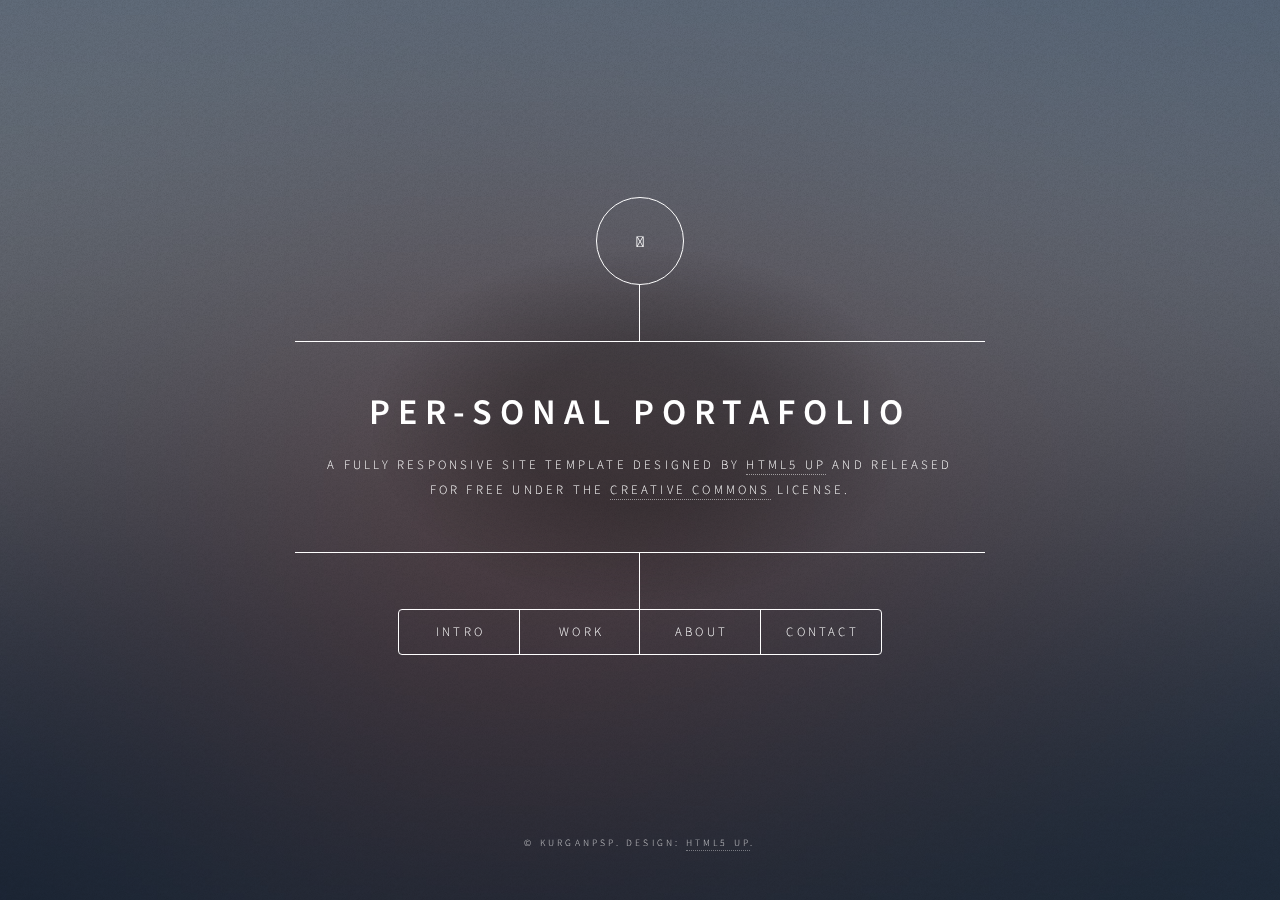
<file: index.html>
<!DOCTYPE HTML>
<!--
	Dimension by HTML5 UP
	html5up.net | @ajlkn
	Free for personal and commercial use under the CCA 3.0 license (html5up.net/license)
-->
<html>
	<head>
		<title>KurganPSP - Per-Sonal Portafolio</title>
		<meta charset="utf-8" />
		<meta name="viewport" content="width=device-width, initial-scale=1, user-scalable=no" />
		<link rel="stylesheet" href="assets/css/main.css" />
		<noscript><link rel="stylesheet" href="assets/css/noscript.css" /></noscript>
	</head>
	<body class="is-preload">

		<!-- Wrapper -->
			<div id="wrapper">

				<!-- Header -->
					<header id="header">
						<div class="logo">
							<span class="fam fa-tools"></span>
							
						</div>
						<div class="content">
							<div class="inner">
								<h1>Per-Sonal Portafolio </h1>
								<p>A fully responsive site template designed by <a href="https://html5up.net">HTML5 UP</a> and released<br />
								for free under the <a href="https://html5up.net/license">Creative Commons</a> license.</p>
							</div>
						</div>
						<nav>
							<ul>
								<li><a href="#intro">Intro</a></li>
								<li><a href="#work">Work</a></li>
								<li><a href="#about">About</a></li>
								<li><a href="#contact">Contact</a></li>
								<!--<li><a href="#elements">Elements</a></li>-->
							</ul>
						</nav>
					</header>

				<!-- Main -->
					<div id="main">

						<!-- Intro -->
							<article id="intro">
								<h2 class="major">Intro</h2>
								<span class="image main"><img src="images/pic01.jpg" alt="" /></span>
								<p>Aenean ornare velit lacus, ac varius enim ullamcorper eu. Proin aliquam facilisis ante interdum congue. Integer mollis, nisl amet convallis, porttitor magna ullamcorper, amet egestas mauris. Ut magna finibus nisi nec lacinia. Nam maximus erat id euismod egestas. By the way, check out my <a href="#work">awesome work</a>.</p>
								<p>Lorem ipsum dolor sit amet, consectetur adipiscing elit. Duis dapibus rutrum facilisis. Class aptent taciti sociosqu ad litora torquent per conubia nostra, per inceptos himenaeos. Etiam tristique libero eu nibh porttitor fermentum. Nullam venenatis erat id vehicula viverra. Nunc ultrices eros ut ultricies condimentum. Mauris risus lacus, blandit sit amet venenatis non, bibendum vitae dolor. Nunc lorem mauris, fringilla in aliquam at, euismod in lectus. Pellentesque habitant morbi tristique senectus et netus et malesuada fames ac turpis egestas. In non lorem sit amet elit placerat maximus. Pellentesque aliquam maximus risus, vel sed vehicula.</p>
							</article>

						<!-- Work -->
							<article id="work">
								<h2 class="major">Work</h2>
								<span class="image main"><img src="images/pic02.jpg" alt="" /></span>
								<p>Adipiscing magna sed dolor elit. Praesent eleifend dignissim arcu, at eleifend sapien imperdiet ac. Aliquam erat volutpat. Praesent urna nisi, fringila lorem et vehicula lacinia quam. Integer sollicitudin mauris nec lorem luctus ultrices.</p>
								<p>Nullam et orci eu lorem consequat tincidunt vivamus et sagittis libero. Mauris aliquet magna magna sed nunc rhoncus pharetra. Pellentesque condimentum sem. In efficitur ligula tate urna. Maecenas laoreet massa vel lacinia pellentesque lorem ipsum dolor. Nullam et orci eu lorem consequat tincidunt. Vivamus et sagittis libero. Mauris aliquet magna magna sed nunc rhoncus amet feugiat tempus.</p>
							</article>

						<!-- About -->
							<article id="about">
								<h2 class="major">About</h2>
								<span class="image main"><img src="images/pic03.jpg" alt="" /></span>
								<p>Lorem ipsum dolor sit amet, consectetur et adipiscing elit. Praesent eleifend dignissim arcu, at eleifend sapien imperdiet ac. Aliquam erat volutpat. Praesent urna nisi, fringila lorem et vehicula lacinia quam. Integer sollicitudin mauris nec lorem luctus ultrices. Aliquam libero et malesuada fames ac ante ipsum primis in faucibus. Cras viverra ligula sit amet ex mollis mattis lorem ipsum dolor sit amet.</p>
							</article>

						<!-- Contact -->
							<article id="contact">
								<h2 class="major">Contact</h2>
								<form method="post" action="#">
									<div class="fields">
										<div class="field half">
											<label for="name">Name</label>
											<input type="text" name="name" id="name" />
										</div>
										<div class="field half">
											<label for="email">Email</label>
											<input type="text" name="email" id="email" />
										</div>
										<div class="field">
											<label for="message">Message</label>
											<textarea name="message" id="message" rows="4"></textarea>
										</div>
									</div>
									<ul class="actions">
										<li><input type="submit" value="Send Message" class="primary" /></li>
										<li><input type="reset" value="Reset" /></li>
									</ul>
								</form>
								<ul class="icons">
									<li><a href="https://twitter.com/krgnpsp" class="icon brands fa-twitter"><span class="label">Twitter</span></a></li>
									<li><a href="#" class="icon brands fa-facebook-f"><span class="label">Facebook</span></a></li>
									<li><a href="https://www.instagram.com/kurgan_gm/" class="icon brands fa-instagram"><span class="label">Instagram</span></a></li>
									<li><a href="https://github.com/kurganpsp" class="icon brands fa-github"><span class="label">GitHub</span></a></li>
								</ul>
							</article>

						<!-- Elements -->
							<article id="elements">
								<h2 class="major">Elements</h2>

								<section>
									<h3 class="major">Text</h3>
									<p>This is <b>bold</b> and this is <strong>strong</strong>. This is <i>italic</i> and this is <em>emphasized</em>.
									This is <sup>superscript</sup> text and this is <sub>subscript</sub> text.
									This is <u>underlined</u> and this is code: <code>for (;;) { ... }</code>. Finally, <a href="#">this is a link</a>.</p>
									<hr />
									<h2>Heading Level 2</h2>
									<h3>Heading Level 3</h3>
									<h4>Heading Level 4</h4>
									<h5>Heading Level 5</h5>
									<h6>Heading Level 6</h6>
									<hr />
									<h4>Blockquote</h4>
									<blockquote>Fringilla nisl. Donec accumsan interdum nisi, quis tincidunt felis sagittis eget tempus euismod. Vestibulum ante ipsum primis in faucibus vestibulum. Blandit adipiscing eu felis iaculis volutpat ac adipiscing accumsan faucibus. Vestibulum ante ipsum primis in faucibus lorem ipsum dolor sit amet nullam adipiscing eu felis.</blockquote>
									<h4>Preformatted</h4>
									<pre><code>i = 0;
												while (!deck.isInOrder()) {
													print 'Iteration ' + i;
													deck.shuffle();
													i++;
												}

												print 'It took ' + i + ' iterations to sort the deck.';
									</code></pre>
								</section>

								<section>
									<h3 class="major">Lists</h3>

									<h4>Unordered</h4>
									<ul>
										<li>Dolor pulvinar etiam.</li>
										<li>Sagittis adipiscing.</li>
										<li>Felis enim feugiat.</li>
									</ul>

									<h4>Alternate</h4>
									<ul class="alt">
										<li>Dolor pulvinar etiam.</li>
										<li>Sagittis adipiscing.</li>
										<li>Felis enim feugiat.</li>
									</ul>

									<h4>Ordered</h4>
									<ol>
										<li>Dolor pulvinar etiam.</li>
										<li>Etiam vel felis viverra.</li>
										<li>Felis enim feugiat.</li>
										<li>Dolor pulvinar etiam.</li>
										<li>Etiam vel felis lorem.</li>
										<li>Felis enim et feugiat.</li>
									</ol>
									<h4>Icons</h4>
									<ul class="icons">
										<li><a href="#" class="icon brands fa-twitter"><span class="label">Twitter</span></a></li>
										<li><a href="#" class="icon brands fa-facebook-f"><span class="label">Facebook</span></a></li>
										<li><a href="#" class="icon brands fa-instagram"><span class="label">Instagram</span></a></li>
										<li><a href="#" class="icon brands fa-github"><span class="label">Github</span></a></li>
									</ul>

									<h4>Actions</h4>
									<ul class="actions">
										<li><a href="#" class="button primary">Default</a></li>
										<li><a href="#" class="button">Default</a></li>
									</ul>
									<ul class="actions stacked">
										<li><a href="#" class="button primary">Default</a></li>
										<li><a href="#" class="button">Default</a></li>
									</ul>
								</section>

								<section>
									<h3 class="major">Table</h3>
									<h4>Default</h4>
									<div class="table-wrapper">
										<table>
											<thead>
												<tr>
													<th>Name</th>
													<th>Description</th>
													<th>Price</th>
												</tr>
											</thead>
											<tbody>
												<tr>
													<td>Item One</td>
													<td>Ante turpis integer aliquet porttitor.</td>
													<td>29.99</td>
												</tr>
												<tr>
													<td>Item Two</td>
													<td>Vis ac commodo adipiscing arcu aliquet.</td>
													<td>19.99</td>
												</tr>
												<tr>
													<td>Item Three</td>
													<td> Morbi faucibus arcu accumsan lorem.</td>
													<td>29.99</td>
												</tr>
												<tr>
													<td>Item Four</td>
													<td>Vitae integer tempus condimentum.</td>
													<td>19.99</td>
												</tr>
												<tr>
													<td>Item Five</td>
													<td>Ante turpis integer aliquet porttitor.</td>
													<td>29.99</td>
												</tr>
											</tbody>
											<tfoot>
												<tr>
													<td colspan="2"></td>
													<td>100.00</td>
												</tr>
											</tfoot>
										</table>
									</div>

									<h4>Alternate</h4>
									<div class="table-wrapper">
										<table class="alt">
											<thead>
												<tr>
													<th>Name</th>
													<th>Description</th>
													<th>Price</th>
												</tr>
											</thead>
											<tbody>
												<tr>
													<td>Item One</td>
													<td>Ante turpis integer aliquet porttitor.</td>
													<td>29.99</td>
												</tr>
												<tr>
													<td>Item Two</td>
													<td>Vis ac commodo adipiscing arcu aliquet.</td>
													<td>19.99</td>
												</tr>
												<tr>
													<td>Item Three</td>
													<td> Morbi faucibus arcu accumsan lorem.</td>
													<td>29.99</td>
												</tr>
												<tr>
													<td>Item Four</td>
													<td>Vitae integer tempus condimentum.</td>
													<td>19.99</td>
												</tr>
												<tr>
													<td>Item Five</td>
													<td>Ante turpis integer aliquet porttitor.</td>
													<td>29.99</td>
												</tr>
											</tbody>
											<tfoot>
												<tr>
													<td colspan="2"></td>
													<td>100.00</td>
												</tr>
											</tfoot>
										</table>
									</div>
								</section>

								<section>
									<h3 class="major">Buttons</h3>
									<ul class="actions">
										<li><a href="#" class="button primary">Primary</a></li>
										<li><a href="#" class="button">Default</a></li>
									</ul>
									<ul class="actions">
										<li><a href="#" class="button">Default</a></li>
										<li><a href="#" class="button small">Small</a></li>
									</ul>
									<ul class="actions">
										<li><a href="#" class="button primary icon solid fa-download">Icon</a></li>
										<li><a href="#" class="button icon solid fa-download">Icon</a></li>
									</ul>
									<ul class="actions">
										<li><span class="button primary disabled">Disabled</span></li>
										<li><span class="button disabled">Disabled</span></li>
									</ul>
								</section>

								<section>
									<h3 class="major">Form</h3>
									<form method="post" action="#">
										<div class="fields">
											<div class="field half">
												<label for="demo-name">Name</label>
												<input type="text" name="demo-name" id="demo-name" value="" placeholder="Jane Doe" />
											</div>
											<div class="field half">
												<label for="demo-email">Email</label>
												<input type="email" name="demo-email" id="demo-email" value="" placeholder="jane@untitled.tld" />
											</div>
											<div class="field">
												<label for="demo-category">Category</label>
												<select name="demo-category" id="demo-category">
													<option value="">-</option>
													<option value="1">Manufacturing</option>
													<option value="1">Shipping</option>
													<option value="1">Administration</option>
													<option value="1">Human Resources</option>
												</select>
											</div>
											<div class="field half">
												<input type="radio" id="demo-priority-low" name="demo-priority" checked>
												<label for="demo-priority-low">Low</label>
											</div>
											<div class="field half">
												<input type="radio" id="demo-priority-high" name="demo-priority">
												<label for="demo-priority-high">High</label>
											</div>
											<div class="field half">
												<input type="checkbox" id="demo-copy" name="demo-copy">
												<label for="demo-copy">Email me a copy</label>
											</div>
											<div class="field half">
												<input type="checkbox" id="demo-human" name="demo-human" checked>
												<label for="demo-human">Not a robot</label>
											</div>
											<div class="field">
												<label for="demo-message">Message</label>
												<textarea name="demo-message" id="demo-message" placeholder="Enter your message" rows="6"></textarea>
											</div>
										</div>
										<ul class="actions">
											<li><input type="submit" value="Send Message" class="primary" /></li>
											<li><input type="reset" value="Reset" /></li>
										</ul>
									</form>
								</section>

							</article>

					</div>

				<!-- Footer -->
					<footer id="footer">
						<p class="copyright">&copy; KurganPSP. Design: <a href="https://html5up.net">HTML5 UP</a>.</p>
					</footer>

			</div>

		<!-- BG -->
			<div id="bg"></div>

		<!-- Scripts -->
			<script src="assets/js/jquery.min.js"></script>
			<script src="assets/js/browser.min.js"></script>
			<script src="assets/js/breakpoints.min.js"></script>
			<script src="assets/js/util.js"></script>
			<script src="assets/js/main.js"></script>

	</body>
</html>
</file>
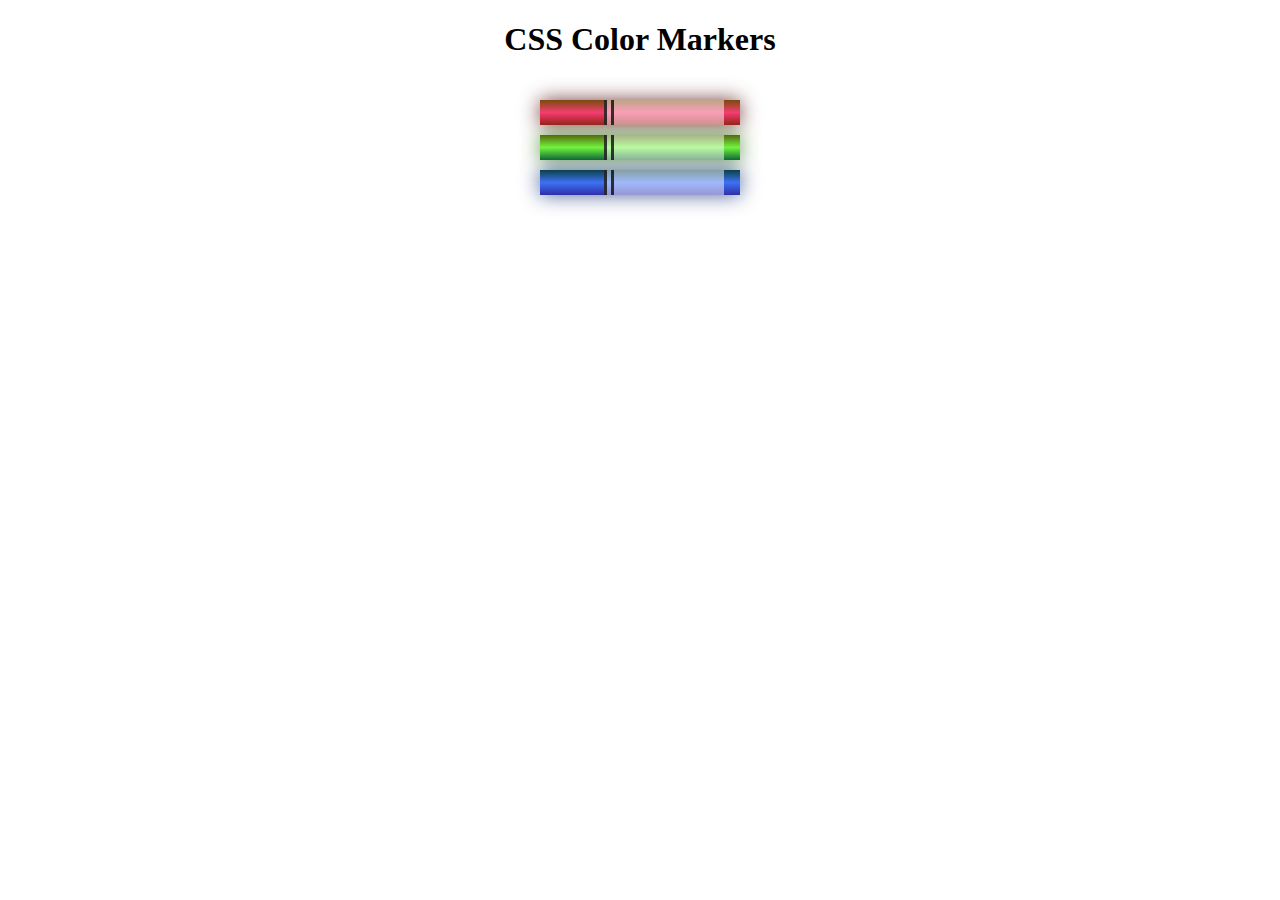
<file: Responsive Web Design Certification/Learn CSS Colors by Building a Set of Colored Markers/index.html>
<!DOCTYPE html>
<html lang="en">
    <head>
        <link rel="stylesheet" href="styles.css">
        <meta name="viewport" content="width=device-width, initial-scale=1.0">
        <meta charset="utf-8"/>
        <title>Colored Markers</title>
    </head>
    <body>
        <h1>CSS Color Markers</h1>
        <div class="container">
            <div class="marker red">
                <div class="cap"></div>
                <div class="sleeve"></div>
            </div>
            <div class="marker green">
                <div class="cap"></div>
                <div class="sleeve"></div>
            </div>
            <div class="marker blue">
                <div class="cap"></div>
                <div class="sleeve"></div>
            </div>
        </div>
    </body>
</html>
</file>
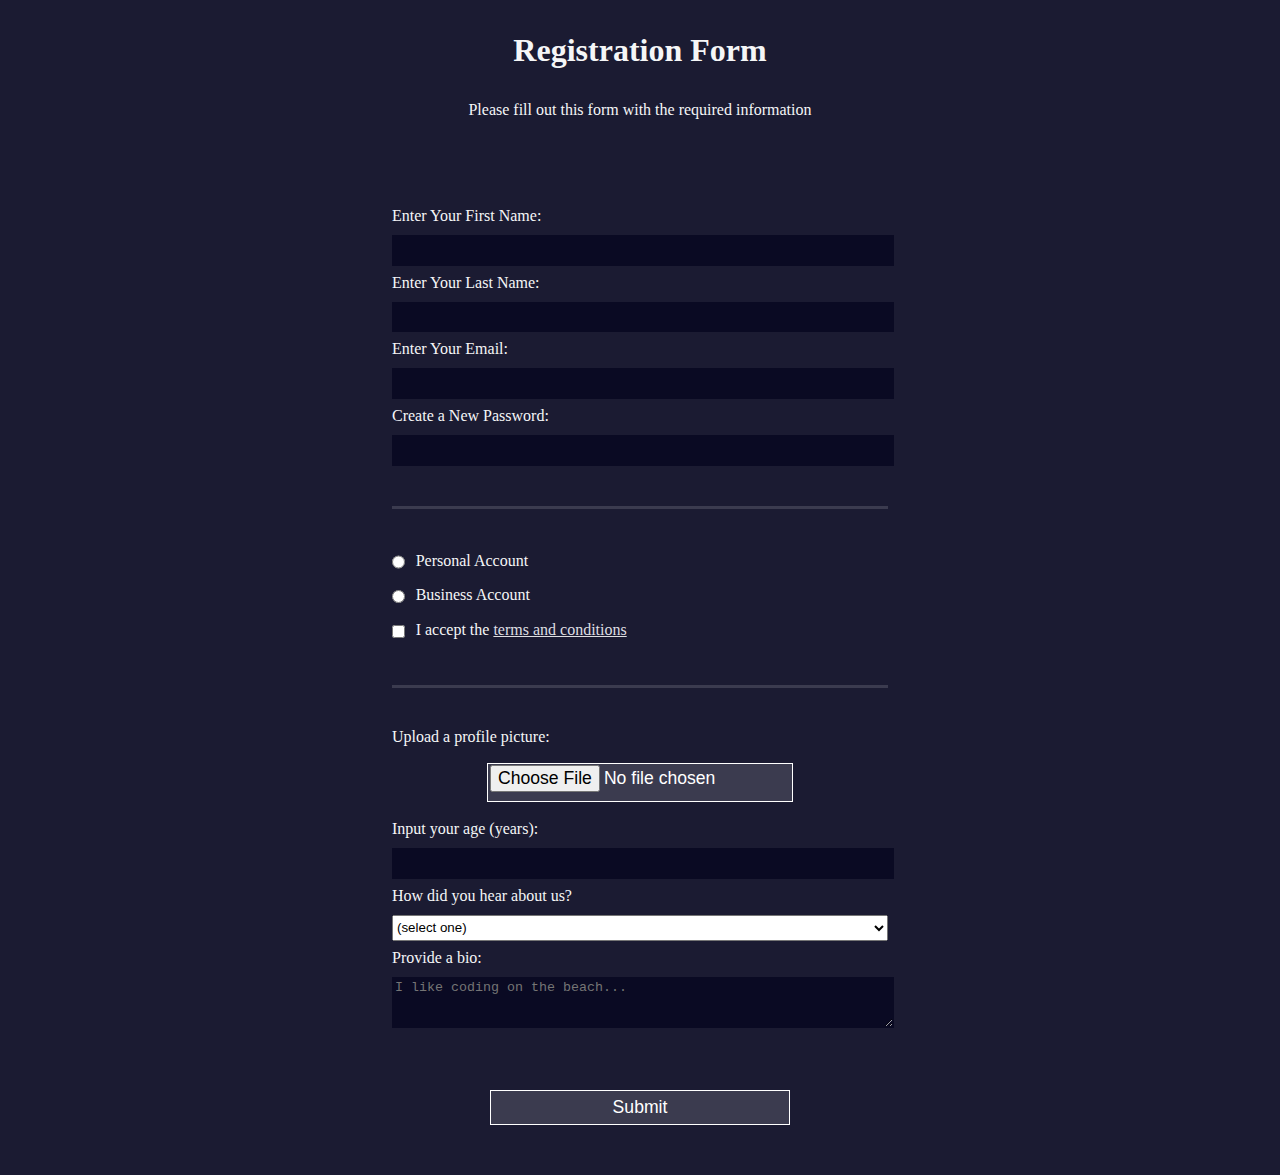
<file: Responsive Web Design Certification/Learn HTML Forms by Building a Registration Form/index.html>
<!DOCTYPE html>
<html lang="en">
    <head>
        <title>Registration Form</title>
        <meta charset="utf-8"/>
        <link rel="stylesheet" href="styles.css">
    </head>
  <body>
    <h1>Registration Form</h1>
    <p>Please fill out this form with the required information</p>
    <form action="https://register-demo.freecodecamp.org">
        <fieldset>
            <label for="first-name">Enter Your First Name: <input id="first-name" type="text" required/></label>
            <label for="last-name">Enter Your Last Name: <input id="last-name" type="text" required/></label>
            <label for="email">Enter Your Email: <input id="email" type="email" required/></label>
            <label for="new-password">Create a New Password: <input id="new-password" type="password" required pattern="[a-z0-5]{8,}"/></label>
        </fieldset>
            
        <fieldset>
            <label for="personal-account"><input id="personal-account" type="radio" name="account-type" class="inline" /> Personal Account</label>
            <label for="business-account"><input id="business-account" type="radio" name="account-type" class="inline" /> Business Account</label>
            <label for="terms-and-conditions" name="terms-and-conditions">
                <input id="terms-and-conditions" type="checkbox" required name="terms-and-conditions"  class="inline" /> I accept the <a href="https://www.freecodecamp.org/news/terms-of-service/">terms and conditions</a>
            </label>
        </fieldset>

        <fieldset>
            <label for="profile-picture">Upload a profile picture: <input id="profile-picture" type="file" name="file"/></label>
            <label for="age">Input your age (years): <input type="number" min="13" max="120" id="age" name="age"/></label>
            <label for="referrer">How did you hear about us?
            <select id="referrer">
                <option value="">(select one)</option>
                <option value="1">freeCodeCamp News</option>
                <option value="2">freeCodeCamp YouTube Channel</option>
                <option value="3">freeCodeCamp Forum</option>
                <option value="4">Other</option>
            </select>
            </label>
            <label for="bio">Provide a bio:
                <textarea id="bio" rows="3" cols="30" placeholder="I like coding on the beach..." name="bio"></textarea>
            </label>
        </fieldset>
        <input type="submit" value="Submit"/>
    </form>
  </body>
</html>
</file>
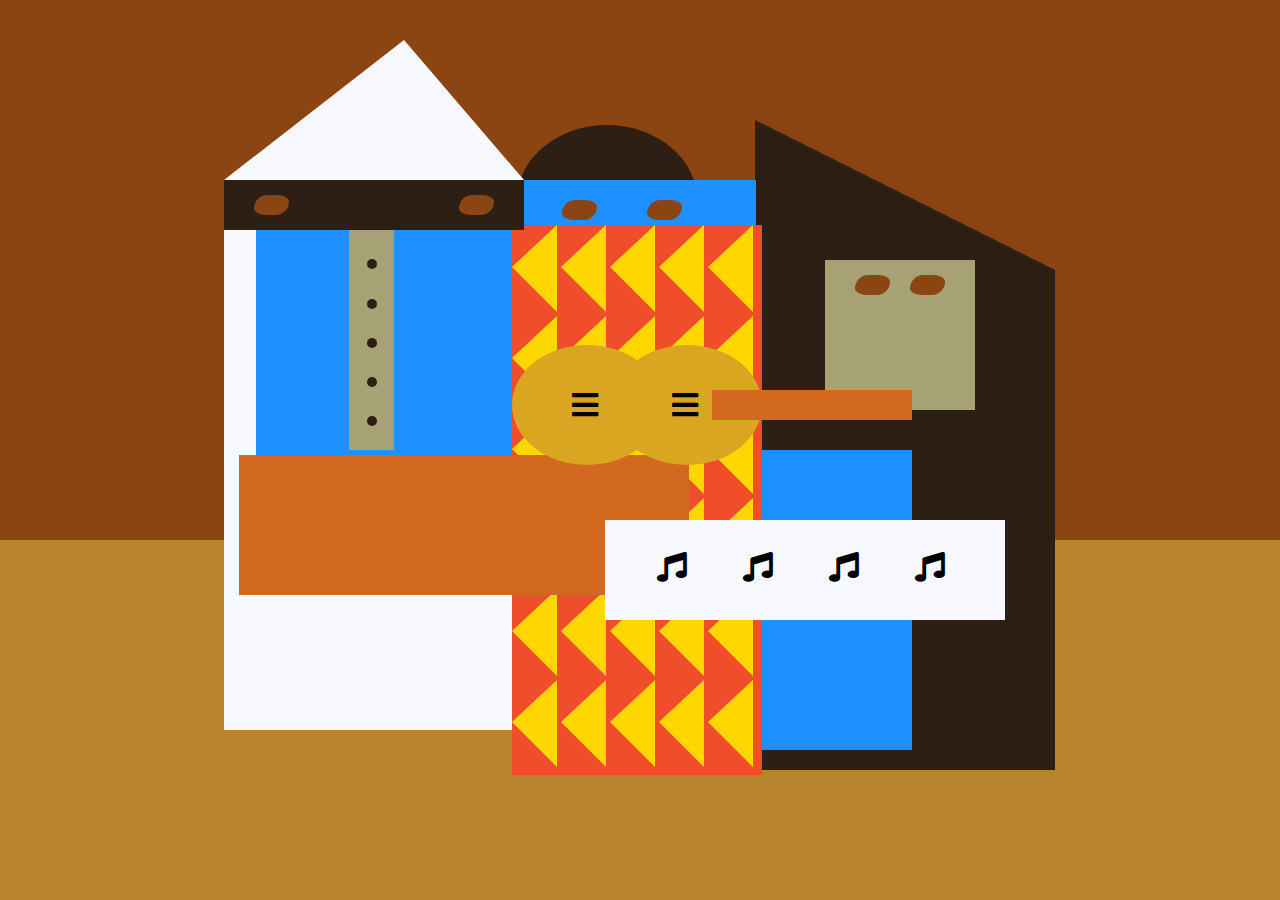
<file: Responsive Web Design Certification/Learn Intermediate CSS by Building a Picasso Painting/index.html>
<!DOCTYPE html>
<html lang="en">
  <head>
    <meta charset="utf-8">
    <title>Picasso Painting</title>
    <link rel="stylesheet" href="./styles.css" />
    <link rel="stylesheet" href="https://use.fontawesome.com/releases/v5.8.2/css/all.css">
  </head>
  <body>
    <div id="back-wall"></div>
    <div class="characters">
      <div id="offwhite-character">
        <div id="white-hat"></div>
        <div id="black-mask">
          <div class="eyes left"></div>
          <div class="eyes right"></div>
        </div>
        <div id="gray-instrument">
          <div class="black-dot"></div>
          <div class="black-dot"></div>
          <div class="black-dot"></div>
          <div class="black-dot"></div>
          <div class="black-dot"></div>
        </div>
        <div id="tan-table"></div>
      </div>
      <div id="black-character">
        <div id="black-hat"></div>
        <div id="gray-mask">
          <div class="eyes left"></div>
          <div class="eyes right"></div>
        </div>
        <div id="white-paper">
          <i class="fas fa-music"></i>
          <i class="fas fa-music"></i>
          <i class="fas fa-music"></i>
          <i class="fas fa-music"></i>
        </div>
      </div>
      <div class="blue" id="blue-left"></div>
      <div class="blue" id="blue-right"></div>
      <div id="orange-character">
        <div id="black-round-hat"></div>
        <div id="eyes-div">
          <div class="eyes left"></div>
          <div class="eyes right"></div>
        </div>
        <div id="triangles">
          <div class="triangle"></div>
          <div class="triangle"></div>
          <div class="triangle"></div>
          <div class="triangle"></div>
          <div class="triangle"></div>
          <div class="triangle"></div>
          <div class="triangle"></div>
          <div class="triangle"></div>
          <div class="triangle"></div>
          <div class="triangle"></div>
          <div class="triangle"></div>
          <div class="triangle"></div>
          <div class="triangle"></div>
          <div class="triangle"></div>
          <div class="triangle"></div>
          <div class="triangle"></div>
          <div class="triangle"></div>
          <div class="triangle"></div>
          <div class="triangle"></div>
          <div class="triangle"></div>
          <div class="triangle"></div>
          <div class="triangle"></div>
          <div class="triangle"></div>
          <div class="triangle"></div>
          <div class="triangle"></div>
          <div class="triangle"></div>
          <div class="triangle"></div>
          <div class="triangle"></div>
          <div class="triangle"></div>
          <div class="triangle"></div>
        </div>
        <div id="guitar">
          <div class="guitar" id="guitar-left">
            <i class="fas fa-bars"></i>
          </div>
          <div class="guitar" id="guitar-right">
            <i class="fas fa-bars"></i>
          </div>
          <div id="guitar-neck"></div>
        </div>
      </div>
    </div>
  </body>
</html>
</file>
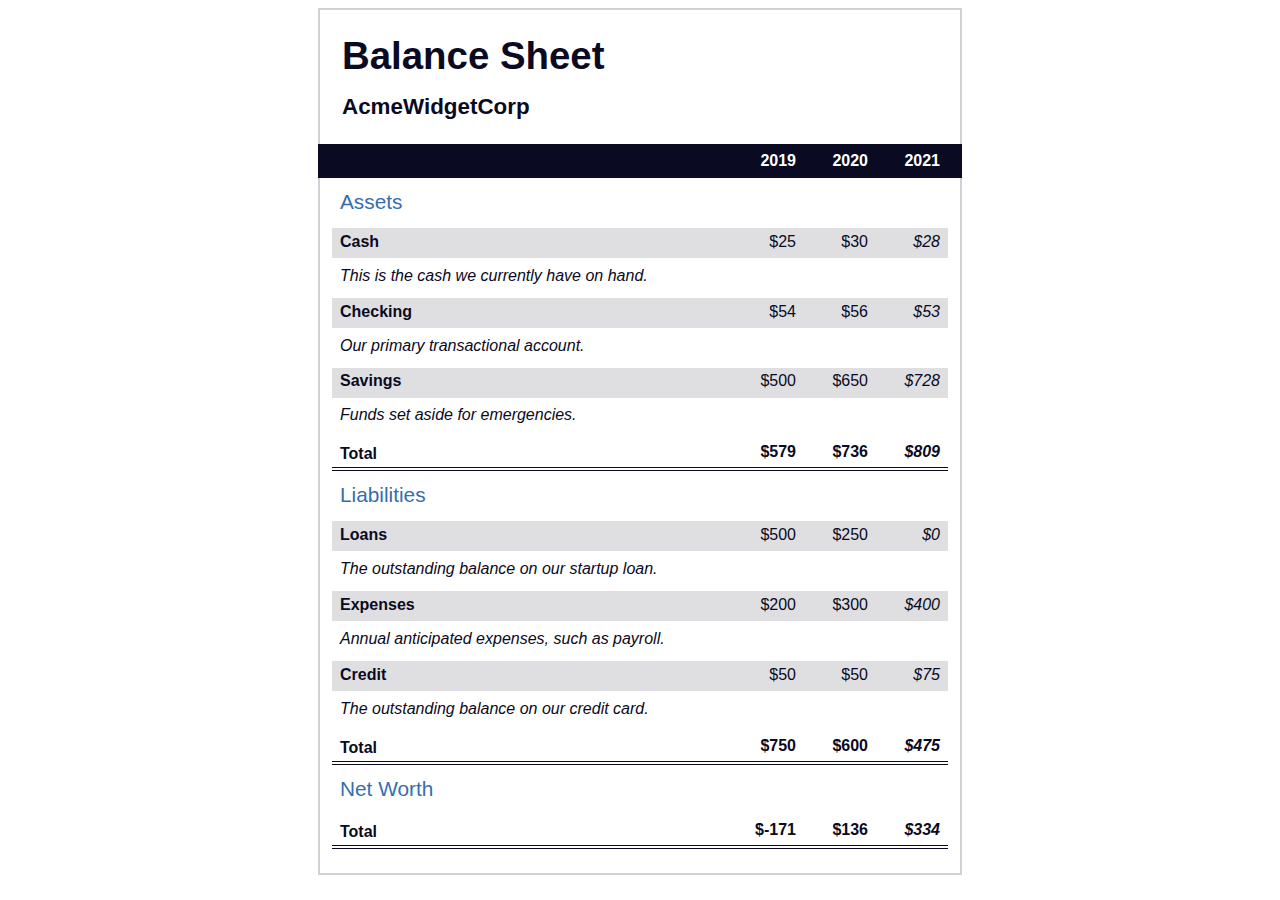
<file: Responsive Web Design Certification/Learn More About CSS Pseudo Selectors By Building A Balance Sheet/index.html>
<!DOCTYPE html>
<html lang="en">
  <head>
    <meta charset="UTF-8">
    <meta name="viewport" content="width=device-width, initial-scale=1.0">
    <title>Balance Sheet</title>
    <link rel="stylesheet" href="./styles.css">
  </head>
  <body>
    <main>
      <section>
        <h1>
          <span class="flex">
            <span>AcmeWidgetCorp</span>
            <span>Balance Sheet</span>
          </span>
        </h1>
        <div id="years" aria-hidden="true">
          <span class="year">2019</span>
          <span class="year">2020</span>
          <span class="year">2021</span>
        </div>
        <div class="table-wrap">
          <table>
            <caption>Assets</caption>
            <thead>
              <tr>
                <td></td>
                <th><span class="sr-only year">2019</span></th>
                <th><span class="sr-only year">2020</span></th>
                <th class="current"><span class="sr-only year">2021</span></th>
              </tr>
            </thead>
            <tbody>
              <tr class="data">
                <th>Cash <span class="description">This is the cash we currently have on hand.</span></th>
                <td>$25</td>
                <td>$30</td>
                <td class="current">$28</td>
              </tr>
              <tr class="data">
                <th>Checking <span class="description">Our primary transactional account.</span></th>
                <td>$54</td>
                <td>$56</td>
                <td class="current">$53</td>
              </tr>
              <tr class="data">
                <th>Savings <span class="description">Funds set aside for emergencies.</span></th>
                <td>$500</td>
                <td>$650</td>
                <td class="current">$728</td>
              </tr>
              <tr class="total">
                <th>Total <span class="sr-only">Assets</span></th>
                <td>$579</td>
                <td>$736</td>
                <td class="current">$809</td>
              </tr>
            </tbody>
          </table>
          <table>
            <caption>Liabilities</caption>
            <thead>
              <tr>
              <td></td>
              <th><span class="sr-only">2019</span></th>
              <th><span class="sr-only">2020</span></th>
              <th><span class="sr-only">2021</span></th>
              </tr>
            </thead>
            <tbody>
              <tr class="data">
                <th>Loans <span class="description">The outstanding balance on our startup loan.</span></th>
                <td>$500</td>
                <td>$250</td>
                <td class="current">$0</td>
              </tr>
              <tr class="data">
                <th>Expenses <span class="description">Annual anticipated expenses, such as payroll.</span></th>
                <td>$200</td>
                <td>$300</td>
                <td class="current">$400</td>
              </tr>
              <tr class="data">
                <th>Credit <span class="description">The outstanding balance on our credit card.</span></th>
                <td>$50</td>
                <td>$50</td>
                <td class="current">$75</td>
              </tr>
              <tr class="total">
                <th>Total <span class="sr-only">Liabilities</span></th>
                <td>$750</td>
                <td>$600</td>
                <td class="current">$475</td>
              </tr>
            </tbody>
          </table>
          <table>
            <caption>Net Worth</caption>
            <thead>
              <tr>
              <td></td>
              <th><span class="sr-only">2019</span></th>
              <th><span class="sr-only">2020</span></th>
              <th><span class="sr-only">2021</span></th>
              </tr>
            </thead>
            <tbody>
              <tr class="total">
                <th>Total <span class="sr-only">Net Worth</span></th>
                <td>$-171</td>
                <td>$136</td>
                <td class="current">$334</td>
              </tr>
            </tbody>
          </table>
        </div>
      </section>
    </main>
  </body>
</html>
</file>
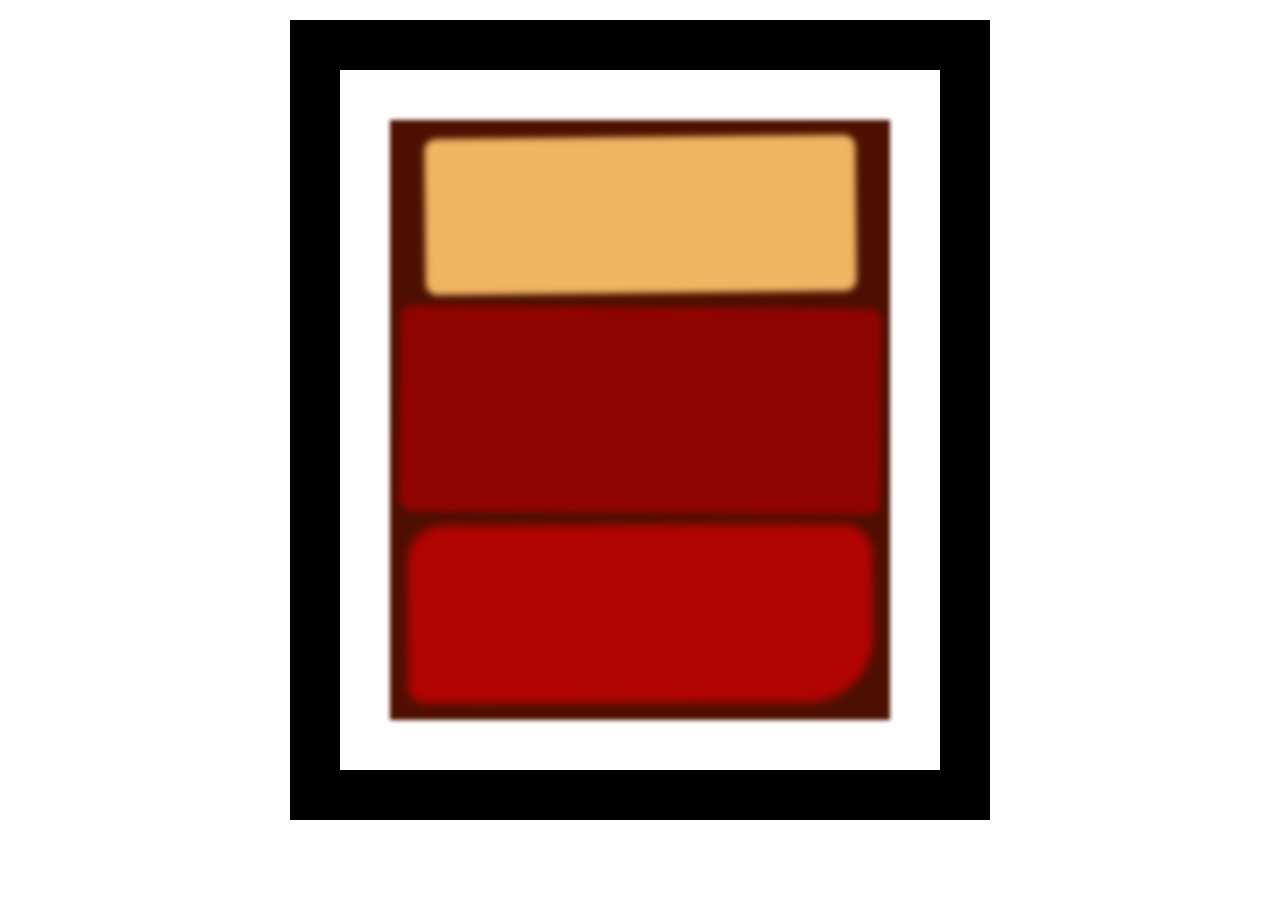
<file: Responsive Web Design Certification/Learn the CSS Box Model by Building a Rothko Painting/index.html>
<!DOCTYPE html>
<html lang="en">
    <head>
        <meta charset="utf-8"/>
        <title>Rothko Painting</title>
        <link rel="stylesheet" href="styles.css">
    </head>
    <body>
        <div class="frame">
            <div class="canvas">
                <div class="one"></div>
                <div class="two"></div>
                <div class="three"></div>
            </div>
        </div>
    </body>

</html>
</file>
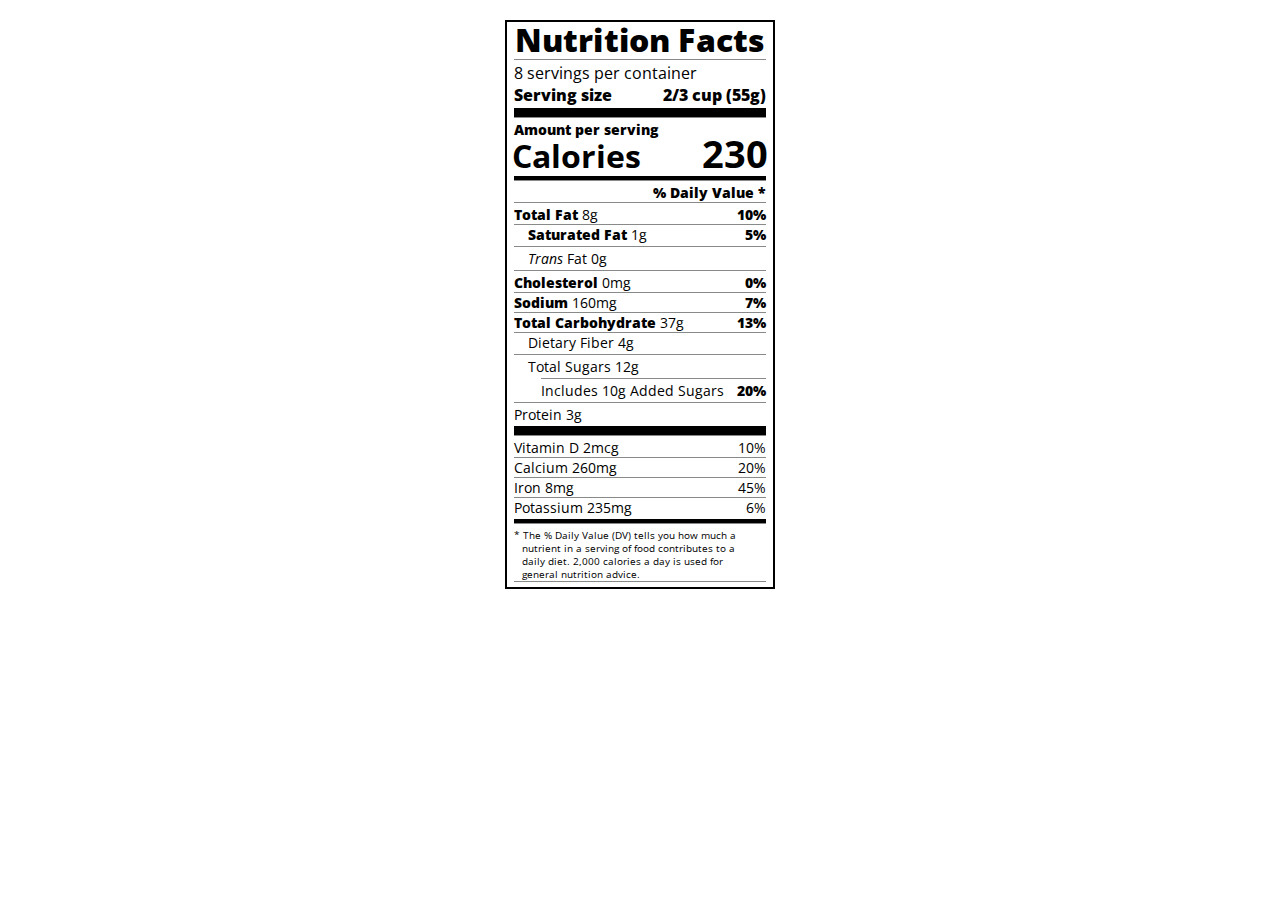
<file: Responsive Web Design Certification/Learn Typography by Building a Nutrition Label/index.html>
<!DOCTYPE html>
<html lang="en">
  <head>
    <meta charset="UTF-8">
    <title>Nutrition Label</title>
    <link rel="stylesheet" href="https://fonts.googleapis.com/css?family=Open+Sans:400,700,800">
    <link rel="stylesheet" href="styles.css">
  </head>
  <body>
    <div class="label">
        <header>
            <h1 class="bold">Nutrition Facts</h1>
            <div class="divider"></div>
            <p>8 servings per container</p>
            <p class="bold">Serving size <span class="right">2/3 cup (55g)</span></p>
        </header>
        <div class="divider lg"></div>
        <div class="calories-info">
            <p class="bold sm-text">Amount per serving</p>
            <h1>Calories <span class="right">230</span></h1>
        </div>
        <div class="divider md"></div>
        <div class="daily-value sm-text">
            <p class="right bold no-divider">% Daily Value *</p>
            <div class="divider"></div>
            <p><span class="bold">Total Fat</span> 8g <span class="bold right">10%</span></p>
            <p class="indent no-divider"><span class="bold">Saturated Fat</span> 1g<span class="bold right">5%</span></p>
            <div class="divider"></div>
            <p class="indent no-divider"><i>Trans</i> Fat 0g</p>
            <div class="divider"></div>
            <p><span class="bold">Cholesterol</span> 0mg <span class="bold right">0%</span></p>
            <p><span class="bold">Sodium</span> 160mg <span class="right bold">7%</span></p>
            <p><span class="bold">Total Carbohydrate</span> 37g <span class="right bold">13%</span></p>
            <p class="indent no-divider">Dietary Fiber 4g </p>
            <div class="divider"></div>
            <p class="indent no-divider">Total Sugars 12g</p>
            <div class="divider dbl-indent"></div>
            <p class="dbl-indent no-divider">Includes 10g Added Sugars <span class="bold right">20%<span></p>
            <div class="divider"></div>
            <p class="no-divider">Protein 3g</p>
            <div class="divider lg"></div>
            <p>Vitamin D 2mcg <span class="right">10%</span></p>
            <p>Calcium 260mg <span class="right">20%</span></p>
            <p>Iron 8mg <span class="right">45%</span></p>
            <p class="no-divider">Potassium 235mg <span class="right">6%</right></p>
            <div class="divider md"></div>
            <p class="note">* The % Daily Value (DV) tells you how much a nutrient in a serving of food contributes to a daily diet. 2,000 calories a day is used for general nutrition advice.</p>
        </div>
    </div>
  </body>
</html>
</file>
<file: assets/css/noscript.css>
/*
	Dimension by HTML5 UP
	html5up.net | @ajlkn
	Free for personal and commercial use under the CCA 3.0 license (html5up.net/license)
*/

/* BG */

	body.is-preload #bg:before {
		background-color: transparent;
	}

/* Header */

	body.is-preload #header {
		-moz-filter: none;
		-webkit-filter: none;
		-ms-filter: none;
		filter: none;
	}

		body.is-preload #header > * {
			opacity: 1;
		}

		body.is-preload #header .content .inner {
			max-height: none;
			padding: 3rem 2rem;
			opacity: 1;
		}

/* Main */

	#main article {
		opacity: 1;
		margin: 4rem 0 0 0;
	}
</file>
<file: Responsive Web Design Certification/Learn CSS Colors by Building a Set of Colored Markers/styles.css>
h1 {
    text-align: center;
}
.container {
    background-color: rgb(255,255,255);
    padding: 10px 0;
}
.marker {
    width: 200px;
    height: 25px;
    margin: 10px auto;
}
.cap {
    width: 60px;
    height: 25px;
}
.sleeve {
    width: 110px;
    height: 25px;
    background-color: rgba(255, 255, 255, 0.5);
    border-left: 10px double rgba(0, 0, 0, 0.75);
}
.cap, .sleeve {
    display: inline-block;
}
.red {
    background: linear-gradient( rgb(122, 74, 14), rgb(245, 62, 113), rgb(162, 27, 27));
    box-shadow: 0 0 20px 0 rgba(83, 14, 14, 0.8);
  }
  
.green {
    background: linear-gradient( #55680D, #71F53E, #116C31);
    box-shadow: 0 0 20px 0 #3B7E20CC;
}
  
.blue {
    background: linear-gradient(hsl(186, 76%, 16%), hsl(223, 90%, 60%), hsl(240, 56%, 42%));
    box-shadow: 0 0 20px 0 hsla(223, 59%, 31%, 0.8);
}
</file>
<file: Responsive Web Design Certification/Learn HTML Forms by Building a Registration Form/styles.css>
body {
    width: 100%;
    height: 100vh;
    margin: 0;
    background-color: #1b1b32;
    color: #f5f6f7;
    font-family: Tahoma;
    font-size: 16px;
}
h1, p {
    margin: 1em auto;
    text-align: center;
}
form {
    margin: 0 auto;
    max-width: 500px;
    min-width: 300px;
    width: 60vw;
    padding: 2em;
}
fieldset {
    border: none;
    padding: 2rem 0;
    border-bottom: 3px solid #3b3b4f;
}
fieldset:last-of-type { 
    border-bottom: none;
}
label {
    display: block;
    margin: 0.5rem 0;
}
input, textarea, select {
    width: 100%;
    margin-top: 10px;
    margin-bottom: 0;
    margin-left: 0;
    margin-right: 0;
    min-height: 2em;
}
input, textarea {
    background-color: #0a0a23;
    border: 1px solid #0a0a23;
    color: #ffffff;
    
}
.inline {
    width: unset;
    margin: 0 0.5em 0 0;
    vertical-align: middle;
}
input[type="submit"] {
    display: block;
    width: 60%;
    margin: 1em auto;
    min-width: 1em;
    height: 2em;
    font-size: 1.1rem;
    background-color: #3b3b4f;
    border-color: white;
}
input[type="file"] {
    padding: 1px 2px;
    display: block;
    width: 60%;
    margin: 1em auto;
    height: 2em;
    font-size: 1.1rem;
    background-color: #3b3b4f;
    border-color: white;
    min-width: 300px;
}
a {
    color: #dfdfe2;
}
</file>
<file: Responsive Web Design Certification/Learn Intermediate CSS by Building a Picasso Painting/styles.css>
body {
    background-color: rgb(184, 132, 46);
  }
  
  #back-wall {
    background-color: #8B4513;
    width: 100%;
    height: 60%;
    position: absolute;
    top: 0;
    left: 0;
    z-index: -1;
  }
  
  #offwhite-character {
    width: 300px;
    height: 550px;
    background-color: GhostWhite;
    position: absolute;
    top: 20%;
    left: 17.5%;
  }
  
  #white-hat {
    width: 0;
    height: 0;
    border-style: solid;
    border-width: 0 120px 140px 180px;
    border-top-color: transparent;
    border-right-color: transparent;
    border-bottom-color: GhostWhite;
    border-left-color: transparent;
    position: absolute;
    top: -140px;
    left: 0;
  }
  
  #black-mask {
    width: 100%;
    height: 50px;
    background-color: rgb(45, 31, 19);
    position: absolute;
    top: 0;
    left: 0;
    z-index: 1;
  }
  
  #gray-instrument {
    width: 15%;
    height: 40%;
    background-color: rgb(167, 162, 117);
    position: absolute;
    top: 50px;
    left: 125px;
    z-index: 1;
  }
  
  .black-dot {
    width: 10px;
    height: 10px;
    background-color: rgb(45, 31, 19);
    border-radius: 50%;
    display: block;
    margin: auto;
    margin-top: 65%;
  }
  
  #tan-table {
    width: 450px;
    height: 140px;
    background-color: #D2691E;
    position: absolute;
    top: 275px;
    left: 15px;
    z-index: 1;
  }
  
  #black-character {
    width: 300px;
    height: 500px;
    background-color: rgb(45, 31, 19);
    position: absolute;
    top: 30%;
    left: 59%;
  }
  
  #black-hat {
    width: 0;
    height: 0;
    border-style: solid;
    border-width: 150px 0 0 300px;
    border-top-color: transparent;
    border-right-color: transparent;
    border-bottom-color: transparent;
    border-left-color: rgb(45, 31, 19);
    position: absolute;
    top: -150px;
    left: 0;
  }
  
  #gray-mask {
    width: 150px;
    height: 150px;
    background-color: rgb(167, 162, 117);
    position: absolute;
    top: -10px;
    left: 70px;
  }
  
  #white-paper {
    width: 400px;
    height: 100px;
    background-color: GhostWhite;
    position: absolute;
    top: 250px;
    left: -150px;
    z-index: 1;
  }
  
  .fa-music {
    display: inline-block;
    margin-top: 8%;
    margin-left: 13%;
  }
  
  .blue {
    background-color: #1E90FF;
  }
  
  #blue-left {
    width: 500px;
    height: 300px;
    position: absolute;
    top: 20%;
    left: 20%;
  }
  
  #blue-right {
    width: 400px;
    height: 300px;
    position: absolute;
    top: 50%;
    left: 40%;
  }
  
  #orange-character {
    width: 250px;
    height: 550px;
    background-color: rgb(240, 78, 42);
    position: absolute;
    top: 25%;
    left: 40%;
  }
  
  #black-round-hat {
    width: 180px;
    height: 150px;
    background-color: rgb(45, 31, 19);
    border-radius: 50%;
    position: absolute;
    top: -100px;
    left: 5px;
    z-index: -1;
  }
  
  #eyes-div {
    width: 180px;
    height: 50px;
    position: absolute;
    top: -40px;
    left: 20px;
    z-index: 3;
  }
  
  #triangles {
    width: 250px;
    height: 550px;
  }
  
  .triangle {
    width: 0;
    height: 0;
    border-style: solid;
    border-width: 42px 45px 45px 0;
    border-top-color: transparent;
    border-right-color: Gold; /* yellow */
    border-bottom-color: transparent;
    border-left-color: transparent;
    display: inline-block;
  }
  
  #guitar {
    width: 100%;
    height: 100px;
    position: absolute;
    top: 120px;
    left: 0px;
    z-index: 3;
  }
  
  .guitar {
    width: 150px;
    height: 120px;
    background-color: Goldenrod;
    border-radius: 50%;
  }
  
  #guitar-left {
    position: absolute;
    left: 0px;
  }
  
  #guitar-right {
    position: absolute;
    left: 100px;
  }
  
  .fa-bars {
    display: block;
    margin-top: 30%;
    margin-left: 40%;
  }
  
  #guitar-neck {
    width: 200px;
    height: 30px;
    background-color: #D2691E;
    position: absolute;
    top: 45px;
    left: 200px;
    z-index: 3;
  }
  
  .eyes {
    width: 35px;
    height: 20px;
    background-color: #8B4513;
    border-radius: 20px 50%;
  }
  
  .right {
    position: absolute;
    top: 15px;
    right: 30px;
  }
  
  .left {
    position: absolute;
    top: 15px;
    left: 30px;
  }

  .fas {
    font-size: 30px;
  }
</file>
<file: Responsive Web Design Certification/Learn More About CSS Pseudo Selectors By Building A Balance Sheet/styles.css>
span[class~="sr-only"] {
    border: 0 !important;
    clip: rect(1px, 1px, 1px, 1px) !important;
    clip-path: inset(50%) !important;
    -webkit-clip-path: inset(50%) !important;
    height: 1px !important;
    width: 1px !important;
    position: absolute !important;
    overflow: hidden !important;
    white-space: nowrap !important;
    padding: 0 !important;
    margin: -1px !important;
  }
  
  html {
    box-sizing: border-box;
  }
  
  body {
    font-family: sans-serif;
    color: #0a0a23;
  }
  
  h1 {
    max-width: 37.25rem;
    margin: 0 auto;
    padding: 1.5rem 1.25rem;
  }
  
  h1 .flex {
    display: flex;
    flex-direction: column-reverse;
    gap: 1rem;
  }
  
  h1 .flex span:first-of-type {
    font-size: 0.7em;
  }
  
  h1 .flex span:last-of-type {
    font-size: 1.2em;
  }
  
  section {
    max-width: 40rem;
    margin: 0 auto;
    border: 2px solid #d0d0d5;
  }
  
  #years {
    display: flex;
    justify-content: flex-end;
    position: sticky;
    top: 0;
    background: #0a0a23;
    color: #fff;
    z-index: 999;
    padding: 0.5rem calc(1.25rem + 2px) 0.5rem 0;
    margin: 0 -2px;
  }
  
  #years span[class] {
    font-weight: bold;
    width: 4.5rem;
    text-align: right;
  }
  
  .table-wrap {
    padding: 0 0.75rem 1.5rem 0.75rem;
  }
  
  table {
    border-collapse: collapse;
    border: 0;
    width: 100%;
    position: relative;
    margin-top: 3rem;
  }
  
  table caption {
    color: #356eaf;
    font-size: 1.3em;
    font-weight: normal;
    position: absolute;
    top: -2.25rem;
    left: 0.5rem;
  }
  
  tbody td {
    width: 100vw;
    min-width: 4rem;
    max-width: 4rem;
  }
  
  tbody th {
    width: calc(100% - 12rem);
  }
  
  tr[class="total"] {
    border-bottom: 4px double #0a0a23;
    font-weight: bold;
  }
  
  tr[class="total"] th {
    text-align: left;
    padding: 0.5rem 0 0.25rem 0.5rem;
  }
  
  tr.total td {
    text-align: right;
    padding: 0 0.25rem;
  }
  
  tr.total td:nth-of-type(3) {
    padding-right: 0.5rem;
  }
  
  tr.total:hover {
    background-color: #99c9ff;
  }
  
  td.current {
    font-style: italic;
  }
  
  tr.data {
    background-image: linear-gradient(to bottom, #dfdfe2 1.845rem, white 1.845rem);
  }
  
  tr.data th {
    text-align: left;
    padding-top: 0.3rem;
    padding-left: 0.5rem;
  }
  
  tr.data th .description {
    display: block;
    font-weight: normal;
    font-style: italic;
    padding: 1rem 0 0.75rem;
    margin-right: -13.5rem;
  }
  
  tr.data td {
    vertical-align: top;
    padding: 0.3rem 0.25rem 0;
    text-align: right;
  }
  
  tr.data td:last-of-type {
    padding-right: 0.5rem;
  }
</file>
<file: Responsive Web Design Certification/Learn the CSS Box Model by Building a Rothko Painting/styles.css>
.canvas {
    width: 500px;
    height: 600px;
    background-color:#4d0f00;
    overflow: hidden;
    filter: blur(2px);
}
.frame {
    border: 50px solid black;
    width: 500px;
    padding: 50px;
    margin: 20px auto;

}
.one {
    width: 425px;
    height: 150px;
    background-color: #efb762;
    margin: 20px auto;
    box-shadow: 0 0 3px 3px #efb762;
    border-radius: 9px;
    transform: rotate(-0.6deg);
}
.two {
    width: 475px;
    height: 200px;
    background-color: #8f0401;
    margin: 0 auto 20px;
    box-shadow: 0 0 3px 3px #8f0401;
    border-radius: 8px 10px;
    transform: rotate(0.4deg);
}
.three {
    width: 91%;
    height: 28%;
    background-color: #b20403;
    margin: auto;
    filter: blur(3px);
    box-shadow: 0 0 5px 5px #b20403;
    border-radius: 30px 25px 60px 12px;
    transform: rotate(-0.2deg);
}
.one, .two {
    filter: blur(2px);
}
</file>
<file: Responsive Web Design Certification/Learn Typography by Building a Nutrition Label/styles.css>
* {
    box-sizing: border-box;
}

html {
    font-size: 16px;
}

body {
    font-family: Open Sans, sans-serif;
}

.label {
    border: 2px solid black;
    width: 270px;
    margin: 20px auto;
    padding: 0 7px;
}

header h1 {
    text-align: center;
    margin:-4px 0;
    letter-spacing: 0.15px;
}

p {
    margin: 0;
}

.bold {
    font-weight: 800;
}

.right {
    float: right;
}

.lg {
    height: 10px;
}
  
.lg, .md {
    background-color: black;
    border: 0;
}

.md {
    height: 5px;
}

.sm-text {
    font-size: 0.85rem;
}

.calories-info h1 {
    margin: -5px -2px;
    overflow: hidden;
}

.calories-info span {
    font-size: 1.2em;
    margin-top: -7px;
}

.divider {
    border-bottom: 1px solid #888989;
    margin: 2px 0;
    clear: right;
}

.indent {
    margin-left: 1em;
}

.dbl-indent {
    margin-left: 2em;
}

.daily-value p:not(.no-divider) {
    border-bottom: 1px solid #888989;
}

.note {
    font-size: 0.6rem;
    margin: 5px 0;
    padding: 0 8px;
    text-indent: -8px;
}
</file>
<file: assets/css/main.css>
@import url(fontawesome-all.min.css);
@import url("https://fonts.googleapis.com/css?family=Source+Sans+Pro:300italic,600italic,300,600");

/*
	Dimension by HTML5 UP
	html5up.net | @ajlkn
	Free for personal and commercial use under the CCA 3.0 license (html5up.net/license)
*/

html, body, div, span, applet, object,
iframe, h1, h2, h3, h4, h5, h6, p, blockquote,
pre, a, abbr, acronym, address, big, cite,
code, del, dfn, em, img, ins, kbd, q, s, samp,
small, strike, strong, sub, sup, tt, var, b,
u, i, center, dl, dt, dd, ol, ul, li, fieldset,
form, label, legend, table, caption, tbody,
tfoot, thead, tr, th, td, article, aside,
canvas, details, embed, figure, figcaption,
footer, header, hgroup, menu, nav, output, ruby,
section, summary, time, mark, audio, video {
	margin: 0;
	padding: 0;
	border: 0;
	font-size: 100%;
	font: inherit;
	vertical-align: baseline;}

article, aside, details, figcaption, figure,
footer, header, hgroup, menu, nav, section {
	display: block;}

body {
	line-height: 1;
}

ol, ul {
	list-style: none;
}

blockquote, q {
	quotes: none;
}

	blockquote:before, blockquote:after, q:before, q:after {
		content: '';
		content: none;
	}

table {
	border-collapse: collapse;
	border-spacing: 0;
}

body {
	-webkit-text-size-adjust: none;
}

mark {
	background-color: transparent;
	color: inherit;
}

input::-moz-focus-inner {
	border: 0;
	padding: 0;
}

input, select, textarea {
	-moz-appearance: none;
	-webkit-appearance: none;
	-ms-appearance: none;
	appearance: none;
}

/* Basic */

	@-ms-viewport {
		width: device-width;
	}

	@media screen and (max-width: 480px) {

		html, body {
			min-width: 320px;
		}

	}

	html {
		box-sizing: border-box;
	}

	*, *:before, *:after {
		box-sizing: inherit;
	}

	body {
		background: #1b1f22;
	}

		body.is-preload *, body.is-preload *:before, body.is-preload *:after {
			-moz-animation: none !important;
			-webkit-animation: none !important;
			-ms-animation: none !important;
			animation: none !important;
			-moz-transition: none !important;
			-webkit-transition: none !important;
			-ms-transition: none !important;
			transition: none !important;
		}

/* Type */

	html {
		font-size: 16pt;
	}

		@media screen and (max-width: 1680px) {

			html {
				font-size: 12pt;
			}

		}

		@media screen and (max-width: 736px) {

			html {
				font-size: 11pt;
			}

		}

		@media screen and (max-width: 360px) {

			html {
				font-size: 10pt;
			}

		}

	body, input, select, textarea {
		color: #ffffff;
		font-family: "Source Sans Pro", sans-serif;
		font-weight: 300;
		font-size: 1rem;
		line-height: 1.65;
	}

	a {
		-moz-transition: color 0.2s ease-in-out, background-color 0.2s ease-in-out, border-bottom-color 0.2s ease-in-out;
		-webkit-transition: color 0.2s ease-in-out, background-color 0.2s ease-in-out, border-bottom-color 0.2s ease-in-out;
		-ms-transition: color 0.2s ease-in-out, background-color 0.2s ease-in-out, border-bottom-color 0.2s ease-in-out;
		transition: color 0.2s ease-in-out, background-color 0.2s ease-in-out, border-bottom-color 0.2s ease-in-out;
		border-bottom: dotted 1px rgba(255, 255, 255, 0.5);
		text-decoration: none;
		color: inherit;
	}

		a:hover {
			border-bottom-color: transparent;
		}

	strong, b {
		color: #ffffff;
		font-weight: 600;
	}

	em, i {
		font-style: italic;
	}

	p {
		margin: 0 0 2rem 0;
	}

	h1, h2, h3, h4, h5, h6 {
		color: #ffffff;
		font-weight: 600;
		line-height: 1.5;
		margin: 0 0 1rem 0;
		text-transform: uppercase;
		letter-spacing: 0.2rem;
	}

		h1 a, h2 a, h3 a, h4 a, h5 a, h6 a {
			color: inherit;
			text-decoration: none;
		}

		h1.major, h2.major, h3.major, h4.major, h5.major, h6.major {
			border-bottom: solid 1px #ffffff;
			width: -moz-max-content;
			width: -webkit-max-content;
			width: -ms-max-content;
			width: max-content;
			padding-bottom: 0.5rem;
			margin: 0 0 2rem 0;
		}

	h1 {
		font-size: 2.25rem;
		line-height: 1.3;
		letter-spacing: 0.5rem;
	}

	h2 {
		font-size: 1.5rem;
		line-height: 1.4;
		letter-spacing: 0.5rem;
	}

	h3 {
		font-size: 1rem;
	}

	h4 {
		font-size: 0.8rem;
	}

	h5 {
		font-size: 0.7rem;
	}

	h6 {
		font-size: 0.6rem;
	}

	@media screen and (max-width: 736px) {

		h1 {
			font-size: 1.75rem;
			line-height: 1.4;
		}

		h2 {
			font-size: 1.25em;
			line-height: 1.5;
		}

	}

	sub {
		font-size: 0.8rem;
		position: relative;
		top: 0.5rem;
	}

	sup {
		font-size: 0.8rem;
		position: relative;
		top: -0.5rem;
	}

	blockquote {
		border-left: solid 4px #ffffff;
		font-style: italic;
		margin: 0 0 2rem 0;
		padding: 0.5rem 0 0.5rem 2rem;
	}

	code {
		background: rgba(255, 255, 255, 0.075);
		border-radius: 4px;
		font-family: "Courier New", monospace;
		font-size: 0.9rem;
		margin: 0 0.25rem;
		padding: 0.25rem 0.65rem;
	}

	pre {
		-webkit-overflow-scrolling: touch;
		font-family: "Courier New", monospace;
		font-size: 0.9rem;
		margin: 0 0 2rem 0;
	}

		pre code {
			display: block;
			line-height: 1.75;
			padding: 1rem 1.5rem;
			overflow-x: auto;
		}

	hr {
		border: 0;
		border-bottom: solid 1px #ffffff;
		margin: 2.75rem 0;
	}

	.align-left {
		text-align: left;
	}

	.align-center {
		text-align: center;
	}

	.align-right {
		text-align: right;
	}

/* Form */

	form {
		margin: 0 0 2rem 0;
	}

		form > :last-child {
			margin-bottom: 0;
		}

		form > .fields {
			display: -moz-flex;
			display: -webkit-flex;
			display: -ms-flex;
			display: flex;
			-moz-flex-wrap: wrap;
			-webkit-flex-wrap: wrap;
			-ms-flex-wrap: wrap;
			flex-wrap: wrap;
			width: calc(100% + 3rem);
			margin: -1.5rem 0 2rem -1.5rem;
		}

			form > .fields > .field {
				-moz-flex-grow: 0;
				-webkit-flex-grow: 0;
				-ms-flex-grow: 0;
				flex-grow: 0;
				-moz-flex-shrink: 0;
				-webkit-flex-shrink: 0;
				-ms-flex-shrink: 0;
				flex-shrink: 0;
				padding: 1.5rem 0 0 1.5rem;
				width: calc(100% - 1.5rem);
			}

				form > .fields > .field.half {
					width: calc(50% - 0.75rem);
				}

				form > .fields > .field.third {
					width: calc(100%/3 - 0.5rem);
				}

				form > .fields > .field.quarter {
					width: calc(25% - 0.375rem);
				}

		@media screen and (max-width: 480px) {

			form > .fields {
				width: calc(100% + 3rem);
				margin: -1.5rem 0 2rem -1.5rem;
			}

				form > .fields > .field {
					padding: 1.5rem 0 0 1.5rem;
					width: calc(100% - 1.5rem);
				}

					form > .fields > .field.half {
						width: calc(100% - 1.5rem);
					}

					form > .fields > .field.third {
						width: calc(100% - 1.5rem);
					}

					form > .fields > .field.quarter {
						width: calc(100% - 1.5rem);
					}

		}

	label {
		color: #ffffff;
		display: block;
		font-size: 0.8rem;
		font-weight: 300;
		letter-spacing: 0.2rem;
		line-height: 1.5;
		margin: 0 0 1rem 0;
		text-transform: uppercase;
	}

	input[type="text"],
	input[type="password"],
	input[type="email"],
	input[type="tel"],
	select,
	textarea {
		-moz-appearance: none;
		-webkit-appearance: none;
		-ms-appearance: none;
		appearance: none;
		-moz-transition: border-color 0.2s ease-in-out, box-shadow 0.2s ease-in-out, background-color 0.2s ease-in-out;
		-webkit-transition: border-color 0.2s ease-in-out, box-shadow 0.2s ease-in-out, background-color 0.2s ease-in-out;
		-ms-transition: border-color 0.2s ease-in-out, box-shadow 0.2s ease-in-out, background-color 0.2s ease-in-out;
		transition: border-color 0.2s ease-in-out, box-shadow 0.2s ease-in-out, background-color 0.2s ease-in-out;
		background-color: transparent;
		border-radius: 4px;
		border: solid 1px #ffffff;
		color: inherit;
		display: block;
		outline: 0;
		padding: 0 1rem;
		text-decoration: none;
		width: 100%;
	}

		input[type="text"]:invalid,
		input[type="password"]:invalid,
		input[type="email"]:invalid,
		input[type="tel"]:invalid,
		select:invalid,
		textarea:invalid {
			box-shadow: none;
		}

		input[type="text"]:focus,
		input[type="password"]:focus,
		input[type="email"]:focus,
		input[type="tel"]:focus,
		select:focus,
		textarea:focus {
			background: rgba(255, 255, 255, 0.075);
			border-color: #ffffff;
			box-shadow: 0 0 0 1px #ffffff;
		}

	select {
		background-image: url("data:image/svg+xml;charset=utf8,%3Csvg xmlns='http://www.w3.org/2000/svg' width='40' height='40' preserveAspectRatio='none' viewBox='0 0 40 40'%3E%3Cpath d='M9.4,12.3l10.4,10.4l10.4-10.4c0.2-0.2,0.5-0.4,0.9-0.4c0.3,0,0.6,0.1,0.9,0.4l3.3,3.3c0.2,0.2,0.4,0.5,0.4,0.9 c0,0.4-0.1,0.6-0.4,0.9L20.7,31.9c-0.2,0.2-0.5,0.4-0.9,0.4c-0.3,0-0.6-0.1-0.9-0.4L4.3,17.3c-0.2-0.2-0.4-0.5-0.4-0.9 c0-0.4,0.1-0.6,0.4-0.9l3.3-3.3c0.2-0.2,0.5-0.4,0.9-0.4S9.1,12.1,9.4,12.3z' fill='%23ffffff' /%3E%3C/svg%3E");
		background-size: 1.25rem;
		background-repeat: no-repeat;
		background-position: calc(100% - 1rem) center;
		height: 2.75rem;
		padding-right: 2.75rem;
		text-overflow: ellipsis;
	}

		select option {
			color: #ffffff;
			background: #1b1f22;
		}

		select:focus::-ms-value {
			background-color: transparent;
		}

		select::-ms-expand {
			display: none;
		}

	input[type="text"],
	input[type="password"],
	input[type="email"],
	select {
		height: 2.75rem;
	}

	textarea {
		padding: 0.75rem 1rem;
	}

	input[type="checkbox"],
	input[type="radio"] {
		-moz-appearance: none;
		-webkit-appearance: none;
		-ms-appearance: none;
		appearance: none;
		display: block;
		float: left;
		margin-right: -2rem;
		opacity: 0;
		width: 1rem;
		z-index: -1;
	}

		input[type="checkbox"] + label,
		input[type="radio"] + label {
			text-decoration: none;
			-moz-user-select: none;
			-webkit-user-select: none;
			-ms-user-select: none;
			user-select: none;
			color: #ffffff;
			cursor: pointer;
			display: inline-block;
			font-size: 0.8rem;
			font-weight: 300;
			margin: 0 0 0.5rem 0;
			padding-left: 2.65rem;
			padding-right: 0.75rem;
			position: relative;
		}

			input[type="checkbox"] + label:before,
			input[type="radio"] + label:before {
				-moz-osx-font-smoothing: grayscale;
				-webkit-font-smoothing: antialiased;
				display: inline-block;
				font-style: normal;
				font-variant: normal;
				text-rendering: auto;
				line-height: 1;
				text-transform: none !important;
				font-family: 'Font Awesome 5 Free';
				font-weight: 900;
			}

			input[type="checkbox"] + label:before,
			input[type="radio"] + label:before {
				-moz-transition: border-color 0.2s ease-in-out, box-shadow 0.2s ease-in-out, background-color 0.2s ease-in-out;
				-webkit-transition: border-color 0.2s ease-in-out, box-shadow 0.2s ease-in-out, background-color 0.2s ease-in-out;
				-ms-transition: border-color 0.2s ease-in-out, box-shadow 0.2s ease-in-out, background-color 0.2s ease-in-out;
				transition: border-color 0.2s ease-in-out, box-shadow 0.2s ease-in-out, background-color 0.2s ease-in-out;
				border-radius: 4px;
				border: solid 1px #ffffff;
				content: '';
				display: inline-block;
				height: 1.65rem;
				left: 0;
				line-height: 1.65rem;
				position: absolute;
				text-align: center;
				top: -0.15rem;
				width: 1.65rem;
			}

		input[type="checkbox"]:checked + label:before,
		input[type="radio"]:checked + label:before {
			background: #ffffff !important;
			border-color: #ffffff !important;
			color: #1b1f22;
			content: '\f00c';
		}

		input[type="checkbox"]:focus + label:before,
		input[type="radio"]:focus + label:before {
			background: rgba(255, 255, 255, 0.075);
			border-color: #ffffff;
			box-shadow: 0 0 0 1px #ffffff;
		}

	input[type="checkbox"] + label:before {
		border-radius: 4px;
	}

	input[type="radio"] + label:before {
		border-radius: 100%;
	}

	::-webkit-input-placeholder {
		color: rgba(255, 255, 255, 0.5) !important;
		opacity: 1.0;
	}

	:-moz-placeholder {
		color: rgba(255, 255, 255, 0.5) !important;
		opacity: 1.0;
	}

	::-moz-placeholder {
		color: rgba(255, 255, 255, 0.5) !important;
		opacity: 1.0;
	}

	:-ms-input-placeholder {
		color: rgba(255, 255, 255, 0.5) !important;
		opacity: 1.0;
	}

	.formerize-placeholder {
		color: rgba(255, 255, 255, 0.5) !important;
		opacity: 1.0;
	}

/* Box */

	.box {
		border-radius: 4px;
		border: solid 1px #ffffff;
		margin-bottom: 2rem;
		padding: 1.5em;
	}

		.box > :last-child,
		.box > :last-child > :last-child,
		.box > :last-child > :last-child > :last-child {
			margin-bottom: 0;
		}

		.box.alt {
			border: 0;
			border-radius: 0;
			padding: 0;
		}

/* Icon */

	.icon {
		text-decoration: none;
		border-bottom: none;
		position: relative;
	}

		.icon:before {
			-moz-osx-font-smoothing: grayscale;
			-webkit-font-smoothing: antialiased;
			display: inline-block;
			font-style: normal;
			font-variant: normal;
			text-rendering: auto;
			line-height: 1;
			text-transform: none !important;
			font-family: 'Font Awesome 5 Free';
			font-weight: 400;
		}

		.icon > .label {
			display: none;
		}

		.icon:before {
			line-height: inherit;
		}

		.icon.solid:before {
			font-weight: 900;
		}

		.icon.brands:before {
			font-family: 'Font Awesome 5 Brands';
		}

/* Image */

	.image {
		border-radius: 4px;
		border: 0;
		display: inline-block;
		position: relative;
	}

		.image:before {
			pointer-events: none;
			background-image: url("../../images/overlay.png");
			background-color: rgba(19, 21, 25, 0.5);
			border-radius: 4px;
			content: '';
			display: block;
			height: 100%;
			left: 0;
			opacity: 0.5;
			position: absolute;
			top: 0;
			width: 100%;
		}

		.image img {
			border-radius: 4px;
			display: block;
		}

		.image.left, .image.right {
			max-width: 40%;
		}

			.image.left img, .image.right img {
				width: 100%;
			}

		.image.left {
			float: left;
			padding: 0 1.5em 1em 0;
			top: 0.25em;
		}

		.image.right {
			float: right;
			padding: 0 0 1em 1.5em;
			top: 0.25em;
		}

		.image.fit {
			display: block;
			margin: 0 0 2rem 0;
			width: 100%;
		}

			.image.fit img {
				width: 100%;
			}

		.image.main {
			display: block;
			margin: 2.5rem 0;
			width: 100%;
		}

			.image.main img {
				width: 100%;
			}

		@media screen and (max-width: 736px) {

			.image.main {
				margin: 2rem 0;
			}

		}

		@media screen and (max-width: 480px) {

			.image.main {
				margin: 1.5rem 0;
			}

		}

/* List */

	ol {
		list-style: decimal;
		margin: 0 0 2rem 0;
		padding-left: 1.25em;
	}

		ol li {
			padding-left: 0.25em;
		}

	ul {
		list-style: disc;
		margin: 0 0 2rem 0;
		padding-left: 1em;
	}

		ul li {
			padding-left: 0.5em;
		}

		ul.alt {
			list-style: none;
			padding-left: 0;
		}

			ul.alt li {
				border-top: solid 1px #ffffff;
				padding: 0.5em 0;
			}

				ul.alt li:first-child {
					border-top: 0;
					padding-top: 0;
				}

	dl {
		margin: 0 0 2rem 0;
	}

		dl dt {
			display: block;
			font-weight: 600;
			margin: 0 0 1rem 0;
		}

		dl dd {
			margin-left: 2rem;
		}

/* Actions */

	ul.actions {
		display: -moz-flex;
		display: -webkit-flex;
		display: -ms-flex;
		display: flex;
		cursor: default;
		list-style: none;
		margin-left: -1rem;
		padding-left: 0;
	}

		ul.actions li {
			padding: 0 0 0 1rem;
			vertical-align: middle;
		}

		ul.actions.special {
			-moz-justify-content: center;
			-webkit-justify-content: center;
			-ms-justify-content: center;
			justify-content: center;
			width: 100%;
			margin-left: 0;
		}

			ul.actions.special li:first-child {
				padding-left: 0;
			}

		ul.actions.stacked {
			-moz-flex-direction: column;
			-webkit-flex-direction: column;
			-ms-flex-direction: column;
			flex-direction: column;
			margin-left: 0;
		}

			ul.actions.stacked li {
				padding: 1.3rem 0 0 0;
			}

				ul.actions.stacked li:first-child {
					padding-top: 0;
				}

		ul.actions.fit {
			width: calc(100% + 1rem);
		}

			ul.actions.fit li {
				-moz-flex-grow: 1;
				-webkit-flex-grow: 1;
				-ms-flex-grow: 1;
				flex-grow: 1;
				-moz-flex-shrink: 1;
				-webkit-flex-shrink: 1;
				-ms-flex-shrink: 1;
				flex-shrink: 1;
				width: 100%;
			}

				ul.actions.fit li > * {
					width: 100%;
				}

			ul.actions.fit.stacked {
				width: 100%;
			}

		@media screen and (max-width: 480px) {

			ul.actions:not(.fixed) {
				-moz-flex-direction: column;
				-webkit-flex-direction: column;
				-ms-flex-direction: column;
				flex-direction: column;
				margin-left: 0;
				width: 100% !important;
			}

				ul.actions:not(.fixed) li {
					-moz-flex-grow: 1;
					-webkit-flex-grow: 1;
					-ms-flex-grow: 1;
					flex-grow: 1;
					-moz-flex-shrink: 1;
					-webkit-flex-shrink: 1;
					-ms-flex-shrink: 1;
					flex-shrink: 1;
					padding: 1rem 0 0 0;
					text-align: center;
					width: 100%;
				}

					ul.actions:not(.fixed) li > * {
						width: 100%;
					}

					ul.actions:not(.fixed) li:first-child {
						padding-top: 0;
					}

					ul.actions:not(.fixed) li input[type="submit"],
					ul.actions:not(.fixed) li input[type="reset"],
					ul.actions:not(.fixed) li input[type="button"],
					ul.actions:not(.fixed) li button,
					ul.actions:not(.fixed) li .button {
						width: 100%;
					}

						ul.actions:not(.fixed) li input[type="submit"].icon:before,
						ul.actions:not(.fixed) li input[type="reset"].icon:before,
						ul.actions:not(.fixed) li input[type="button"].icon:before,
						ul.actions:not(.fixed) li button.icon:before,
						ul.actions:not(.fixed) li .button.icon:before {
							margin-left: -0.5em;
						}

		}

/* Icons */

	ul.icons {
		cursor: default;
		list-style: none;
		padding-left: 0;
	}

		ul.icons li {
			display: inline-block;
			padding: 0 0.75em 0 0;
		}

			ul.icons li:last-child {
				padding-right: 0;
			}

			ul.icons li a {
				border-radius: 100%;
				box-shadow: inset 0 0 0 1px #ffffff;
				display: inline-block;
				height: 2.25rem;
				line-height: 2.25rem;
				text-align: center;
				width: 2.25rem;
			}

				ul.icons li a:hover {
					background-color: rgba(255, 255, 255, 0.075);
				}

				ul.icons li a:active {
					background-color: rgba(255, 255, 255, 0.175);
				}

/* Table */

	.table-wrapper {
		-webkit-overflow-scrolling: touch;
		overflow-x: auto;
	}

	table {
		margin: 0 0 2rem 0;
		width: 100%;
	}

		table tbody tr {
			border: solid 1px #ffffff;
			border-left: 0;
			border-right: 0;
		}

			table tbody tr:nth-child(2n + 1) {
				background-color: rgba(255, 255, 255, 0.075);
			}

		table td {
			padding: 0.75em 0.75em;
		}

		table th {
			color: #ffffff;
			font-size: 0.9em;
			font-weight: 600;
			padding: 0 0.75em 0.75em 0.75em;
			text-align: left;
		}

		table thead {
			border-bottom: solid 2px #ffffff;
		}

		table tfoot {
			border-top: solid 2px #ffffff;
		}

		table.alt {
			border-collapse: separate;
		}

			table.alt tbody tr td {
				border: solid 1px #ffffff;
				border-left-width: 0;
				border-top-width: 0;
			}

				table.alt tbody tr td:first-child {
					border-left-width: 1px;
				}

			table.alt tbody tr:first-child td {
				border-top-width: 1px;
			}

			table.alt thead {
				border-bottom: 0;
			}

			table.alt tfoot {
				border-top: 0;
			}

/* Button */

	input[type="submit"],
	input[type="reset"],
	input[type="button"],
	button,
	.button {
		-moz-appearance: none;
		-webkit-appearance: none;
		-ms-appearance: none;
		appearance: none;
		-moz-transition: background-color 0.2s ease-in-out, color 0.2s ease-in-out;
		-webkit-transition: background-color 0.2s ease-in-out, color 0.2s ease-in-out;
		-ms-transition: background-color 0.2s ease-in-out, color 0.2s ease-in-out;
		transition: background-color 0.2s ease-in-out, color 0.2s ease-in-out;
		background-color: transparent;
		border-radius: 4px;
		border: 0;
		box-shadow: inset 0 0 0 1px #ffffff;
		color: #ffffff !important;
		cursor: pointer;
		display: inline-block;
		font-size: 0.8rem;
		font-weight: 300;
		height: 2.75rem;
		letter-spacing: 0.2rem;
		line-height: 2.75rem;
		outline: 0;
		padding: 0 1.25rem 0 1.35rem;
		text-align: center;
		text-decoration: none;
		text-transform: uppercase;
		white-space: nowrap;
	}

		input[type="submit"]:hover,
		input[type="reset"]:hover,
		input[type="button"]:hover,
		button:hover,
		.button:hover {
			background-color: rgba(255, 255, 255, 0.075);
		}

		input[type="submit"]:active,
		input[type="reset"]:active,
		input[type="button"]:active,
		button:active,
		.button:active {
			background-color: rgba(255, 255, 255, 0.175);
		}

		input[type="submit"].icon:before,
		input[type="reset"].icon:before,
		input[type="button"].icon:before,
		button.icon:before,
		.button.icon:before {
			margin-right: 0.5em;
		}

		input[type="submit"].fit,
		input[type="reset"].fit,
		input[type="button"].fit,
		button.fit,
		.button.fit {
			width: 100%;
		}

		input[type="submit"].small,
		input[type="reset"].small,
		input[type="button"].small,
		button.small,
		.button.small {
			font-size: 0.6rem;
			height: 2.0625rem;
			line-height: 2.0625rem;
		}

		input[type="submit"].primary,
		input[type="reset"].primary,
		input[type="button"].primary,
		button.primary,
		.button.primary {
			background-color: #ffffff;
			color: #1b1f22 !important;
			font-weight: 600;
		}

		input[type="submit"].disabled, input[type="submit"]:disabled,
		input[type="reset"].disabled,
		input[type="reset"]:disabled,
		input[type="button"].disabled,
		input[type="button"]:disabled,
		button.disabled,
		button:disabled,
		.button.disabled,
		.button:disabled {
			pointer-events: none;
			cursor: default;
			opacity: 0.25;
		}

	input[type="submit"],
	input[type="reset"],
	input[type="button"],
	button {
		line-height: calc(2.75rem - 2px);
	}

/* BG */

	#bg {
		-moz-transform: scale(1.0);
		-webkit-transform: scale(1.0);
		-ms-transform: scale(1.0);
		transform: scale(1.0);
		-webkit-backface-visibility: hidden;
		position: fixed;
		top: 0;
		left: 0;
		width: 100%;
		height: 100vh;
		z-index: 1;
	}

		#bg:before, #bg:after {
			content: '';
			display: block;
			position: absolute;
			top: 0;
			left: 0;
			width: 100%;
			height: 100%;
		}

		#bg:before {
			-moz-transition: background-color 2.5s ease-in-out;
			-webkit-transition: background-color 2.5s ease-in-out;
			-ms-transition: background-color 2.5s ease-in-out;
			transition: background-color 2.5s ease-in-out;
			-moz-transition-delay: 0.75s;
			-webkit-transition-delay: 0.75s;
			-ms-transition-delay: 0.75s;
			transition-delay: 0.75s;
			background-image: linear-gradient(to top, rgba(19, 21, 25, 0.5), rgba(19, 21, 25, 0.5)), url("../../images/overlay.png");
			background-size: auto, 256px 256px;
			background-position: center, center;
			background-repeat: no-repeat, repeat;
			z-index: 2;
		}

		#bg:after {
			-moz-transform: scale(1.125);
			-webkit-transform: scale(1.125);
			-ms-transform: scale(1.125);
			transform: scale(1.125);
			-moz-transition: -moz-transform 0.325s ease-in-out, -moz-filter 0.325s ease-in-out;
			-webkit-transition: -webkit-transform 0.325s ease-in-out, -webkit-filter 0.325s ease-in-out;
			-ms-transition: -ms-transform 0.325s ease-in-out, -ms-filter 0.325s ease-in-out;
			transition: transform 0.325s ease-in-out, filter 0.325s ease-in-out;
			background-image: url("../../images/bg.jpg");
			background-position: center;
			background-size: cover;
			background-repeat: no-repeat;
			z-index: 1;
		}

		body.is-article-visible #bg:after {
			-moz-transform: scale(1.0825);
			-webkit-transform: scale(1.0825);
			-ms-transform: scale(1.0825);
			transform: scale(1.0825);
			-moz-filter: blur(0.2rem);
			-webkit-filter: blur(0.2rem);
			-ms-filter: blur(0.2rem);
			filter: blur(0.2rem);
		}

		body.is-preload #bg:before {
			background-color: #000000;
		}

/* Wrapper */

	#wrapper {
		display: -moz-flex;
		display: -webkit-flex;
		display: -ms-flex;
		display: flex;
		-moz-flex-direction: column;
		-webkit-flex-direction: column;
		-ms-flex-direction: column;
		flex-direction: column;
		-moz-align-items: center;
		-webkit-align-items: center;
		-ms-align-items: center;
		align-items: center;
		-moz-justify-content: space-between;
		-webkit-justify-content: space-between;
		-ms-justify-content: space-between;
		justify-content: space-between;
		position: relative;
		min-height: 100vh;
		width: 100%;
		padding: 4rem 2rem;
		z-index: 3;
	}

		#wrapper:before {
			content: '';
			display: block;
		}

		@media screen and (max-width: 1680px) {

			#wrapper {
				padding: 3rem 2rem;
			}

		}

		@media screen and (max-width: 736px) {

			#wrapper {
				padding: 2rem 1rem;
			}

		}

		@media screen and (max-width: 480px) {

			#wrapper {
				padding: 1rem;
			}

		}

/* Header */

	#header {
		display: -moz-flex;
		display: -webkit-flex;
		display: -ms-flex;
		display: flex;
		-moz-flex-direction: column;
		-webkit-flex-direction: column;
		-ms-flex-direction: column;
		flex-direction: column;
		-moz-align-items: center;
		-webkit-align-items: center;
		-ms-align-items: center;
		align-items: center;
		-moz-transition: -moz-transform 0.325s ease-in-out, -moz-filter 0.325s ease-in-out, opacity 0.325s ease-in-out;
		-webkit-transition: -webkit-transform 0.325s ease-in-out, -webkit-filter 0.325s ease-in-out, opacity 0.325s ease-in-out;
		-ms-transition: -ms-transform 0.325s ease-in-out, -ms-filter 0.325s ease-in-out, opacity 0.325s ease-in-out;
		transition: transform 0.325s ease-in-out, filter 0.325s ease-in-out, opacity 0.325s ease-in-out;
		background-image: -moz-radial-gradient(rgba(0, 0, 0, 0.25) 25%, rgba(0, 0, 0, 0) 55%);
		background-image: -webkit-radial-gradient(rgba(0, 0, 0, 0.25) 25%, rgba(0, 0, 0, 0) 55%);
		background-image: -ms-radial-gradient(rgba(0, 0, 0, 0.25) 25%, rgba(0, 0, 0, 0) 55%);
		background-image: radial-gradient(rgba(0, 0, 0, 0.25) 25%, rgba(0, 0, 0, 0) 55%);
		max-width: 100%;
		text-align: center;
	}

		#header > * {
			-moz-transition: opacity 0.325s ease-in-out;
			-webkit-transition: opacity 0.325s ease-in-out;
			-ms-transition: opacity 0.325s ease-in-out;
			transition: opacity 0.325s ease-in-out;
			position: relative;
			margin-top: 3.5rem;
		}

			#header > *:before {
				content: '';
				display: block;
				position: absolute;
				top: calc(-3.5rem - 1px);
				left: calc(50% - 1px);
				width: 1px;
				height: calc(3.5rem + 1px);
				background: #ffffff;
			}

		#header > :first-child {
			margin-top: 0;
		}

			#header > :first-child:before {
				display: none;
			}

		#header .logo {
			width: 5.5rem;
			height: 5.5rem;
			line-height: 5.5rem;
			border: solid 1px #ffffff;
			border-radius: 100%;
		}

			#header .logo .icon:before {
				font-size: 2rem;
			}

		#header .content {
			border-style: solid;
			border-color: #ffffff;
			border-top-width: 1px;
			border-bottom-width: 1px;
			max-width: 100%;
		}

			#header .content .inner {
				-moz-transition: max-height 0.75s ease, padding 0.75s ease, opacity 0.325s ease-in-out;
				-webkit-transition: max-height 0.75s ease, padding 0.75s ease, opacity 0.325s ease-in-out;
				-ms-transition: max-height 0.75s ease, padding 0.75s ease, opacity 0.325s ease-in-out;
				transition: max-height 0.75s ease, padding 0.75s ease, opacity 0.325s ease-in-out;
				-moz-transition-delay: 0.25s;
				-webkit-transition-delay: 0.25s;
				-ms-transition-delay: 0.25s;
				transition-delay: 0.25s;
				padding: 3rem 2rem;
				max-height: 40rem;
				overflow: hidden;
			}

				#header .content .inner > :last-child {
					margin-bottom: 0;
				}

			#header .content p {
				text-transform: uppercase;
				letter-spacing: 0.2rem;
				font-size: 0.8rem;
				line-height: 2;
			}

		#header nav ul {
			display: -moz-flex;
			display: -webkit-flex;
			display: -ms-flex;
			display: flex;
			margin-bottom: 0;
			list-style: none;
			padding-left: 0;
			border: solid 1px #ffffff;
			border-radius: 4px;
		}

			#header nav ul li {
				padding-left: 0;
				border-left: solid 1px #ffffff;
			}

				#header nav ul li:first-child {
					border-left: 0;
				}

				#header nav ul li a {
					display: block;
					min-width: 7.5rem;
					height: 2.75rem;
					line-height: 2.75rem;
					padding: 0 1.25rem 0 1.45rem;
					text-transform: uppercase;
					letter-spacing: 0.2rem;
					font-size: 0.8rem;
					border-bottom: 0;
				}

					#header nav ul li a:hover {
						background-color: rgba(255, 255, 255, 0.075);
					}

					#header nav ul li a:active {
						background-color: rgba(255, 255, 255, 0.175);
					}

		#header nav.use-middle:after {
			content: '';
			display: block;
			position: absolute;
			top: 0;
			left: calc(50% - 1px);
			width: 1px;
			height: 100%;
			background: #ffffff;
		}

		#header nav.use-middle ul li.is-middle {
			border-left: 0;
		}

		body.is-article-visible #header {
			-moz-transform: scale(0.95);
			-webkit-transform: scale(0.95);
			-ms-transform: scale(0.95);
			transform: scale(0.95);
			-moz-filter: blur(0.1rem);
			-webkit-filter: blur(0.1rem);
			-ms-filter: blur(0.1rem);
			filter: blur(0.1rem);
			opacity: 0;
		}

		body.is-preload #header {
			-moz-filter: blur(0.125rem);
			-webkit-filter: blur(0.125rem);
			-ms-filter: blur(0.125rem);
			filter: blur(0.125rem);
		}

			body.is-preload #header > * {
				opacity: 0;
			}

			body.is-preload #header .content .inner {
				max-height: 0;
				padding-top: 0;
				padding-bottom: 0;
				opacity: 0;
			}

		@media screen and (max-width: 980px) {

			#header .content p br {
				display: none;
			}

		}

		@media screen and (max-width: 736px) {

			#header > * {
				margin-top: 2rem;
			}

				#header > *:before {
					top: calc(-2rem - 1px);
					height: calc(2rem + 1px);
				}

			#header .logo {
				width: 4.75rem;
				height: 4.75rem;
				line-height: 4.75rem;
			}

				#header .logo .icon:before {
					font-size: 1.75rem;
				}

			#header .content .inner {
				padding: 2.5rem 1rem;
			}

			#header .content p {
				line-height: 1.875;
			}

		}

		@media screen and (max-width: 480px) {

			#header {
				padding: 1.5rem 0;
			}

				#header .content .inner {
					padding: 2.5rem 0;
				}

				#header nav ul {
					-moz-flex-direction: column;
					-webkit-flex-direction: column;
					-ms-flex-direction: column;
					flex-direction: column;
					min-width: 10rem;
					max-width: 100%;
				}

					#header nav ul li {
						border-left: 0;
						border-top: solid 1px #ffffff;
					}

						#header nav ul li:first-child {
							border-top: 0;
						}

						#header nav ul li a {
							height: 3rem;
							line-height: 3rem;
							min-width: 0;
							width: 100%;
						}

				#header nav.use-middle:after {
					display: none;
				}

		}

/* Main */

	#main {
		-moz-flex-grow: 1;
		-webkit-flex-grow: 1;
		-ms-flex-grow: 1;
		flex-grow: 1;
		-moz-flex-shrink: 1;
		-webkit-flex-shrink: 1;
		-ms-flex-shrink: 1;
		flex-shrink: 1;
		display: -moz-flex;
		display: -webkit-flex;
		display: -ms-flex;
		display: flex;
		-moz-align-items: center;
		-webkit-align-items: center;
		-ms-align-items: center;
		align-items: center;
		-moz-justify-content: center;
		-webkit-justify-content: center;
		-ms-justify-content: center;
		justify-content: center;
		-moz-flex-direction: column;
		-webkit-flex-direction: column;
		-ms-flex-direction: column;
		flex-direction: column;
		position: relative;
		max-width: 100%;
		z-index: 3;
	}

		#main article {
			-moz-transform: translateY(0.25rem);
			-webkit-transform: translateY(0.25rem);
			-ms-transform: translateY(0.25rem);
			transform: translateY(0.25rem);
			-moz-transition: opacity 0.325s ease-in-out, -moz-transform 0.325s ease-in-out;
			-webkit-transition: opacity 0.325s ease-in-out, -webkit-transform 0.325s ease-in-out;
			-ms-transition: opacity 0.325s ease-in-out, -ms-transform 0.325s ease-in-out;
			transition: opacity 0.325s ease-in-out, transform 0.325s ease-in-out;
			padding: 4.5rem 2.5rem 1.5rem 2.5rem ;
			position: relative;
			width: 40rem;
			max-width: 100%;
			background-color: rgba(27, 31, 34, 0.85);
			border-radius: 4px;
			opacity: 0;
		}

			#main article.active {
				-moz-transform: translateY(0);
				-webkit-transform: translateY(0);
				-ms-transform: translateY(0);
				transform: translateY(0);
				opacity: 1;
			}

			#main article .close {
				display: block;
				position: absolute;
				top: 0;
				right: 0;
				width: 4rem;
				height: 4rem;
				cursor: pointer;
				text-indent: 4rem;
				overflow: hidden;
				white-space: nowrap;
			}

				#main article .close:before {
					-moz-transition: background-color 0.2s ease-in-out;
					-webkit-transition: background-color 0.2s ease-in-out;
					-ms-transition: background-color 0.2s ease-in-out;
					transition: background-color 0.2s ease-in-out;
					content: '';
					display: block;
					position: absolute;
					top: 0.75rem;
					left: 0.75rem;
					width: 2.5rem;
					height: 2.5rem;
					border-radius: 100%;
					background-position: center;
					background-image: url("data:image/svg+xml;charset=utf8,%3Csvg xmlns='http://www.w3.org/2000/svg' xmlns:xlink='http://www.w3.org/1999/xlink' width='20px' height='20px' viewBox='0 0 20 20' zoomAndPan='disable'%3E%3Cstyle%3Eline %7B stroke: %23ffffff%3B stroke-width: 1%3B %7D%3C/style%3E%3Cline x1='2' y1='2' x2='18' y2='18' /%3E%3Cline x1='18' y1='2' x2='2' y2='18' /%3E%3C/svg%3E");
					background-size: 20px 20px;
					background-repeat: no-repeat;
				}

				#main article .close:hover:before {
					background-color: rgba(255, 255, 255, 0.075);
				}

				#main article .close:active:before {
					background-color: rgba(255, 255, 255, 0.175);
				}

		@media screen and (max-width: 736px) {

			#main article {
				padding: 3.5rem 2rem 0.5rem 2rem ;
			}

				#main article .close:before {
					top: 0.875rem;
					left: 0.875rem;
					width: 2.25rem;
					height: 2.25rem;
					background-size: 14px 14px;
				}

		}

		@media screen and (max-width: 480px) {

			#main article {
				padding: 3rem 1.5rem 0.5rem 1.5rem ;
			}

		}

/* Footer */

	#footer {
		-moz-transition: -moz-transform 0.325s ease-in-out, -moz-filter 0.325s ease-in-out, opacity 0.325s ease-in-out;
		-webkit-transition: -webkit-transform 0.325s ease-in-out, -webkit-filter 0.325s ease-in-out, opacity 0.325s ease-in-out;
		-ms-transition: -ms-transform 0.325s ease-in-out, -ms-filter 0.325s ease-in-out, opacity 0.325s ease-in-out;
		transition: transform 0.325s ease-in-out, filter 0.325s ease-in-out, opacity 0.325s ease-in-out;
		width: 100%;
		max-width: 100%;
		margin-top: 2rem;
		text-align: center;
	}

		#footer .copyright {
			letter-spacing: 0.2rem;
			font-size: 0.6rem;
			opacity: 0.75;
			margin-bottom: 0;
			text-transform: uppercase;
		}

		body.is-article-visible #footer {
			-moz-transform: scale(0.95);
			-webkit-transform: scale(0.95);
			-ms-transform: scale(0.95);
			transform: scale(0.95);
			-moz-filter: blur(0.1rem);
			-webkit-filter: blur(0.1rem);
			-ms-filter: blur(0.1rem);
			filter: blur(0.1rem);
			opacity: 0;
		}

		body.is-preload #footer {
			opacity: 0;
		}
</file>
